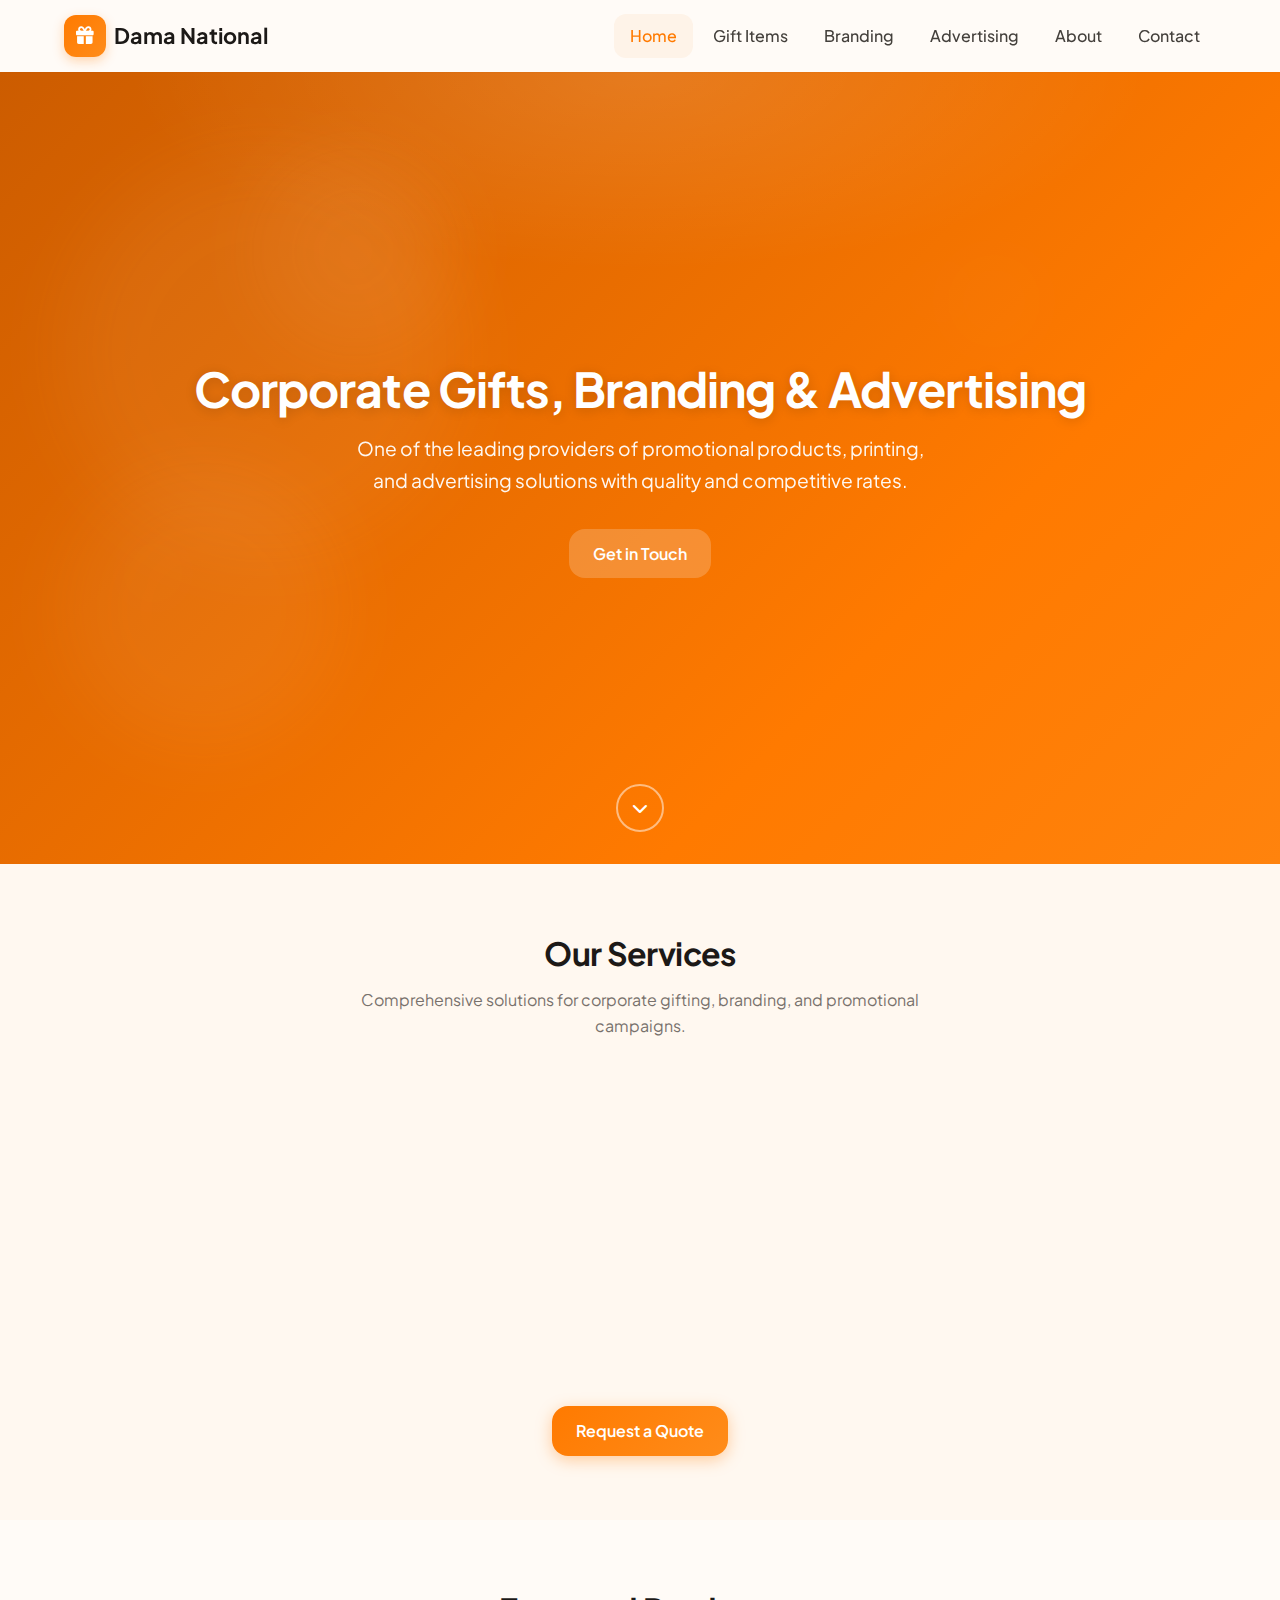
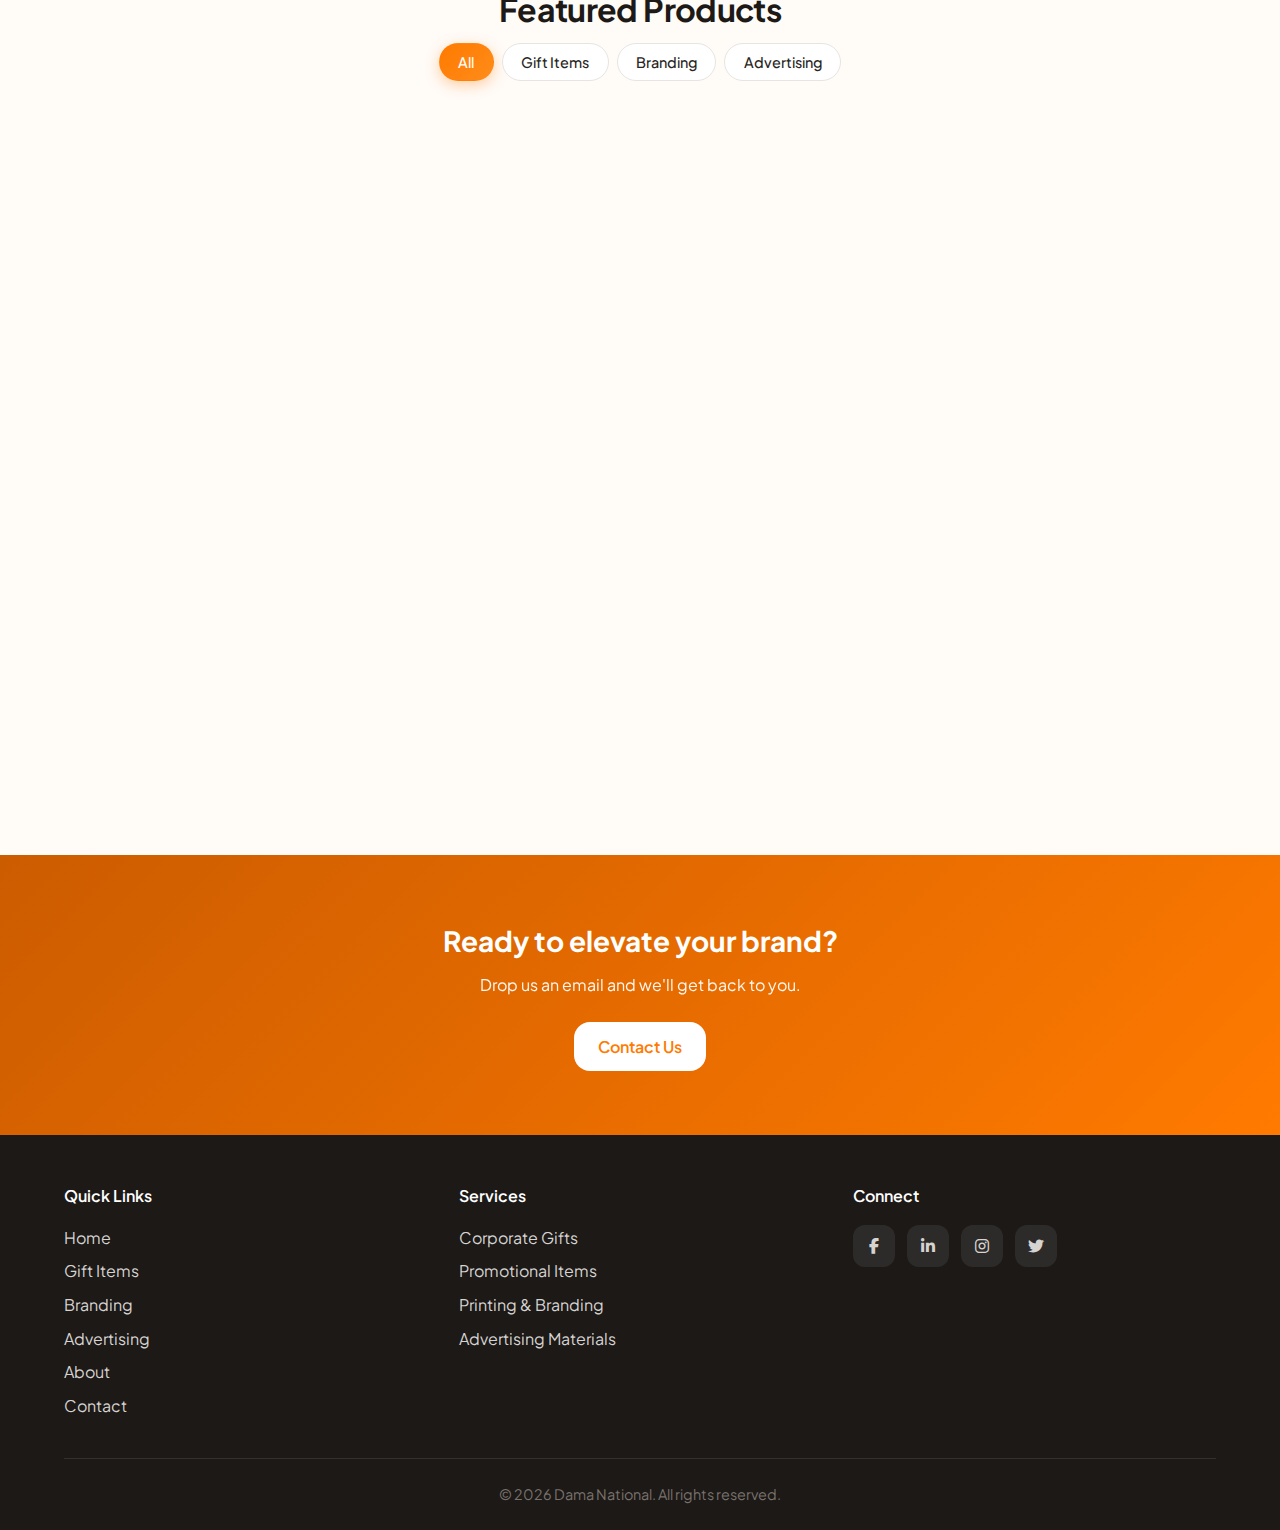
<file: index.html>
<!DOCTYPE html>
<html lang="en">
<head>
  <meta charset="UTF-8">
  <meta name="viewport" content="width=device-width, initial-scale=1.0">
  <title>Dama National | Corporate Gifts, Branding &amp; Advertising</title>
  <link rel="stylesheet" href="styles.css">
  <link rel="preconnect" href="https://fonts.googleapis.com">
  <link rel="preconnect" href="https://fonts.gstatic.com" crossorigin>
  <link href="https://fonts.googleapis.com/css2?family=DM+Sans:wght@400;500;600;700&family=Plus+Jakarta+Sans:wght@400;500;600;700&display=swap" rel="stylesheet">
  <link rel="stylesheet" href="https://cdnjs.cloudflare.com/ajax/libs/font-awesome/6.5.1/css/all.min.css">
</head>
<body>
  <a href="#main-content" class="skip-link">Skip to main content</a>

  <header class="header">
    <div class="container header-inner">
      <a href="index.html" class="logo">
        <span class="logo-icon"><i class="fas fa-gift"></i></span>
        <span class="logo-text">Dama National</span>
      </a>
      <nav class="nav" aria-label="Main navigation">
        <ul class="nav-list">
          <li><a href="index.html" class="nav-link active">Home</a></li>
          <li><a href="gift-items.html" class="nav-link">Gift Items</a></li>
          <li><a href="branding.html" class="nav-link">Branding</a></li>
          <li><a href="advertising.html" class="nav-link">Advertising</a></li>
          <li><a href="about.html" class="nav-link">About</a></li>
          <li><a href="contact.html" class="nav-link">Contact</a></li>
        </ul>
      </nav>
      <button class="menu-toggle" aria-label="Toggle menu" aria-expanded="false">
        <span></span><span></span><span></span>
      </button>
    </div>
  </header>

  <main id="main-content">
    <!-- Hero -->
    <section class="hero" id="hero">
      <div class="hero-bg"></div>
      <div class="hero-shapes" aria-hidden="true">
        <div class="hero-blob"></div>
        <div class="hero-blob"></div>
        <div class="hero-blob"></div>
        <div class="hero-shape"></div>
        <div class="hero-shape"></div>
        <div class="hero-shape"></div>
      </div>
      <div class="container hero-content">
        <h1 class="hero-title">Corporate Gifts, Branding &amp; Advertising</h1>
        <p class="hero-tagline">One of the leading providers of promotional products, printing, and advertising solutions with quality and competitive rates.</p>
        <a href="contact.html" class="btn btn-cta">Get in Touch</a>
      </div>
      <div class="hero-scroll">
        <a href="#services" aria-label="Scroll to services"><i class="fas fa-chevron-down"></i></a>
      </div>
    </section>

    <!-- Services -->
    <section id="services" class="section services">
      <div class="container">
        <h2 class="section-title">Our Services</h2>
        <p class="section-subtitle">Comprehensive solutions for corporate gifting, branding, and promotional campaigns.</p>
        <div class="services-grid">
          <a href="gift-items.html" class="service-card reveal">
            <div class="service-icon"><i class="fas fa-gift"></i></div>
            <h3>Gift Items</h3>
            <p>Corporate gifts, promotional items, mugs, bottles, bags, trophies, pens, and more with competitive rates.</p>
            <span class="service-link">Explore <i class="fas fa-arrow-right"></i></span>
          </a>
          <a href="branding.html" class="service-card reveal">
            <div class="service-icon"><i class="fas fa-palette"></i></div>
            <h3>Branding</h3>
            <p>Printing services, T-shirt printing, UV / screen / sublimation printing, embroidery and logo branding.</p>
            <span class="service-link">Explore <i class="fas fa-arrow-right"></i></span>
          </a>
          <a href="advertising.html" class="service-card reveal">
            <div class="service-icon"><i class="fas fa-bullhorn"></i></div>
            <h3>Advertising</h3>
            <p>Banners, posters, corporate promotional campaigns, and outdoor advertising materials.</p>
            <span class="service-link">Explore <i class="fas fa-arrow-right"></i></span>
          </a>
        </div>
        <div class="section-cta">
          <a href="contact.html" class="btn btn-secondary">Request a Quote</a>
        </div>
      </div>
    </section>

    <!-- Featured Products (with filter tabs) -->
    <section id="featured" class="section featured">
      <div class="container">
        <h2 class="section-title">Featured Products</h2>
        <div class="filter-tabs">
          <button class="filter-tab active" data-filter="all">All</button>
          <button class="filter-tab" data-filter="gift">Gift Items</button>
          <button class="filter-tab" data-filter="branding">Branding</button>
          <button class="filter-tab" data-filter="advertising">Advertising</button>
        </div>
        <div class="products-grid">
          <article class="product-card reveal" data-category="gift">
            <div class="product-image"><i class="fas fa-mug-hot"></i></div>
            <h3>Mugs &amp; Drinkware</h3>
            <p>Branded mugs and bottles for corporate gifting.</p>
          </article>
          <article class="product-card reveal" data-category="gift">
            <div class="product-image"><i class="fas fa-bag-shopping"></i></div>
            <h3>Bags &amp; Totes</h3>
            <p>Promotional bags and totes with your logo.</p>
          </article>
          <article class="product-card reveal" data-category="gift">
            <div class="product-image"><i class="fas fa-trophy"></i></div>
            <h3>Trophies &amp; Awards</h3>
            <p>Custom trophies and recognition items.</p>
          </article>
          <article class="product-card reveal" data-category="branding">
            <div class="product-image"><i class="fas fa-tshirt"></i></div>
            <h3>T-Shirt Printing</h3>
            <p>Screen, UV, and sublimation printing.</p>
          </article>
          <article class="product-card reveal" data-category="branding">
            <div class="product-image"><i class="fas fa-print"></i></div>
            <h3>Print Services</h3>
            <p>Quality printing on any material.</p>
          </article>
          <article class="product-card reveal" data-category="branding">
            <div class="product-image"><i class="fas fa-thread"></i></div>
            <h3>Embroidery</h3>
            <p>Logo embroidery and branding.</p>
          </article>
          <article class="product-card reveal" data-category="advertising">
            <div class="product-image"><i class="fas fa-flag"></i></div>
            <h3>Banners</h3>
            <p>Indoor and outdoor banners.</p>
          </article>
          <article class="product-card reveal" data-category="advertising">
            <div class="product-image"><i class="fas fa-image"></i></div>
            <h3>Posters</h3>
            <p>Marketing posters and signage.</p>
          </article>
          <article class="product-card reveal" data-category="advertising">
            <div class="product-image"><i class="fas fa-bullhorn"></i></div>
            <h3>Campaigns</h3>
            <p>Full promotional campaigns.</p>
          </article>
        </div>
      </div>
    </section>

    <!-- CTA Banner -->
    <section class="cta-banner">
      <div class="container">
        <h2>Ready to elevate your brand?</h2>
        <p>Drop us an email and we'll get back to you.</p>
        <a href="contact.html" class="btn btn-light">Contact Us</a>
      </div>
    </section>
  </main>

  <footer class="footer">
    <div class="container">
      <div class="footer-grid">
        <div class="footer-col">
          <h4>Quick Links</h4>
          <ul>
            <li><a href="index.html">Home</a></li>
            <li><a href="gift-items.html">Gift Items</a></li>
            <li><a href="branding.html">Branding</a></li>
            <li><a href="advertising.html">Advertising</a></li>
            <li><a href="about.html">About</a></li>
            <li><a href="contact.html">Contact</a></li>
          </ul>
        </div>
        <div class="footer-col">
          <h4>Services</h4>
          <ul>
            <li>Corporate Gifts</li>
            <li>Promotional Items</li>
            <li>Printing &amp; Branding</li>
            <li>Advertising Materials</li>
          </ul>
        </div>
        <div class="footer-col">
          <h4>Connect</h4>
          <div class="social-links">
            <a href="#" aria-label="Facebook"><i class="fab fa-facebook-f"></i></a>
            <a href="#" aria-label="LinkedIn"><i class="fab fa-linkedin-in"></i></a>
            <a href="#" aria-label="Instagram"><i class="fab fa-instagram"></i></a>
            <a href="#" aria-label="Twitter"><i class="fab fa-twitter"></i></a>
          </div>
        </div>
      </div>
      <div class="footer-bottom">
        <p>&copy; <span id="year"></span> Dama National. All rights reserved.</p>
      </div>
    </div>
  </footer>

  <script src="script.js"></script>
</body>
</html>
</file>
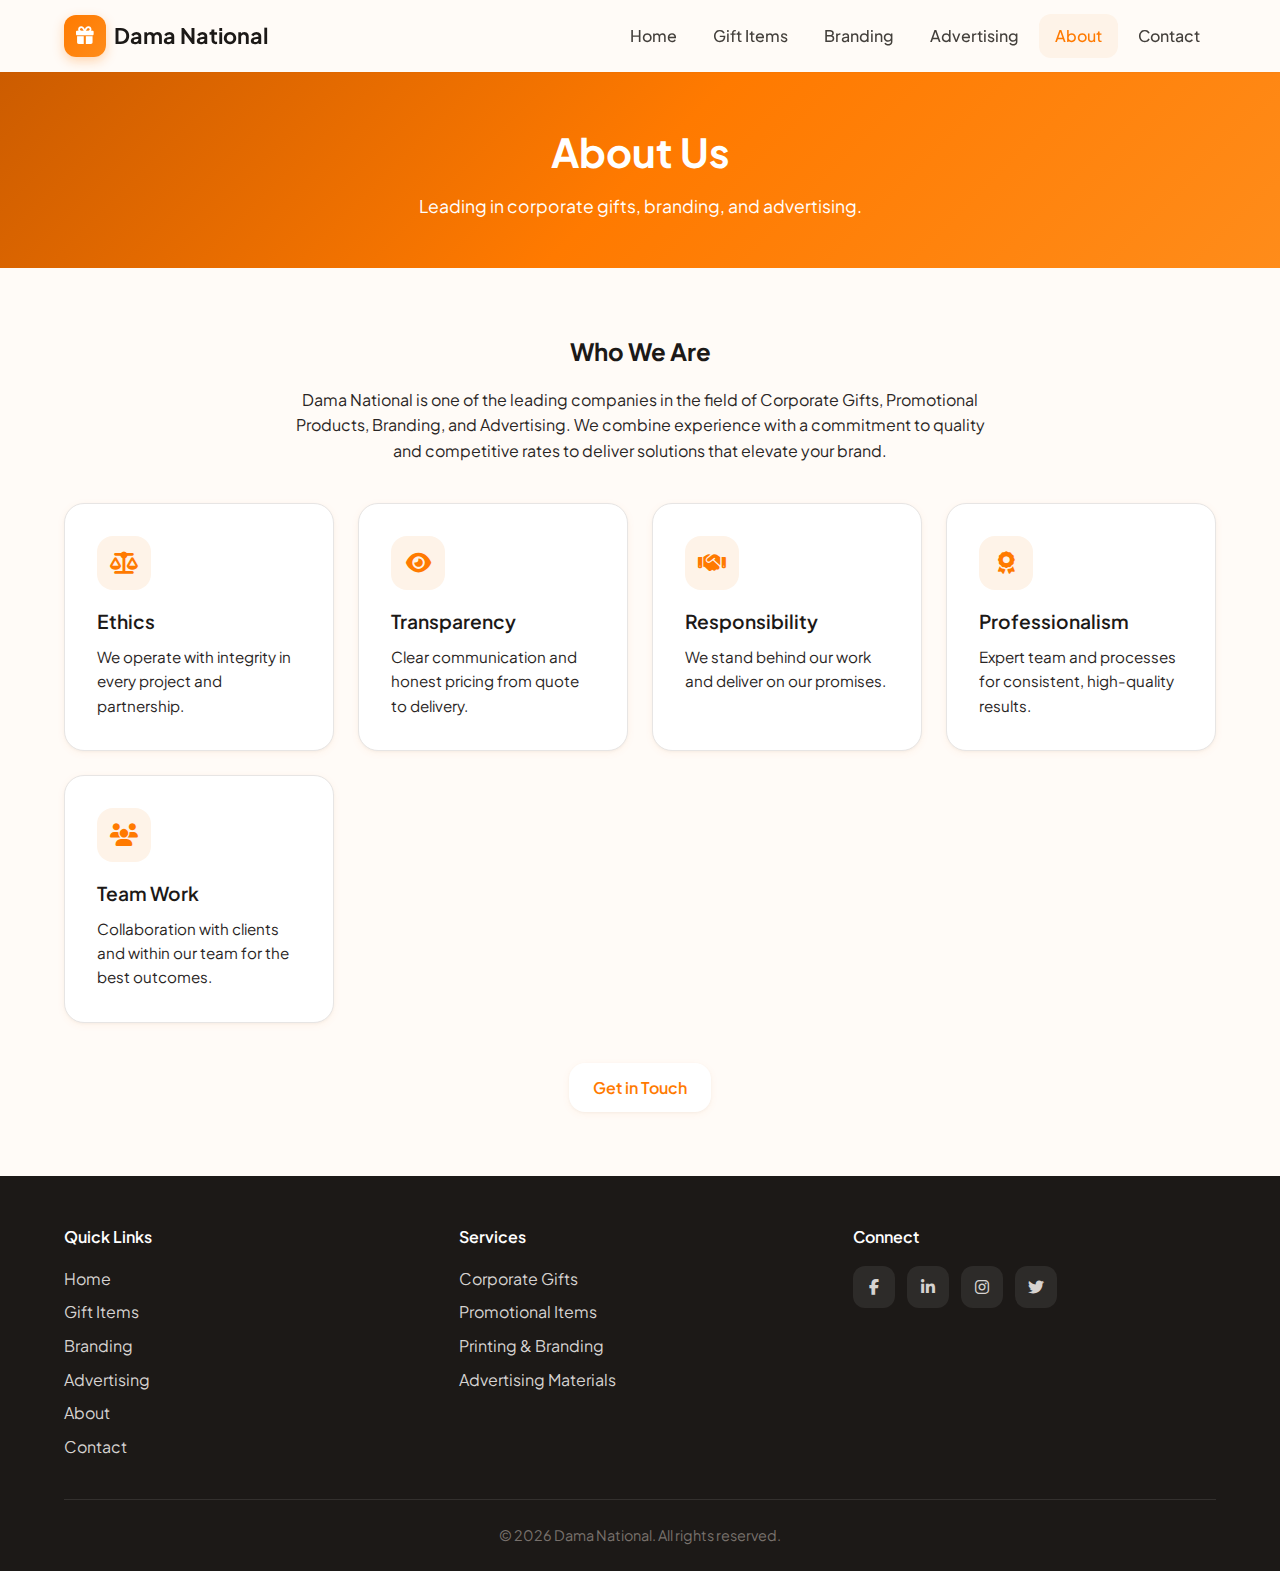
<file: about.html>
<!DOCTYPE html>
<html lang="en">
<head>
  <meta charset="UTF-8">
  <meta name="viewport" content="width=device-width, initial-scale=1.0">
  <title>About Us | Dama National</title>
  <link rel="stylesheet" href="styles.css">
  <link rel="preconnect" href="https://fonts.googleapis.com">
  <link rel="preconnect" href="https://fonts.gstatic.com" crossorigin>
  <link href="https://fonts.googleapis.com/css2?family=DM+Sans:wght@400;500;600;700&family=Plus+Jakarta+Sans:wght@400;500;600;700&display=swap" rel="stylesheet">
  <link rel="stylesheet" href="https://cdnjs.cloudflare.com/ajax/libs/font-awesome/6.5.1/css/all.min.css">
</head>
<body>
  <a href="#main-content" class="skip-link">Skip to main content</a>

  <header class="header">
    <div class="container header-inner">
      <a href="index.html" class="logo">
        <span class="logo-icon"><i class="fas fa-gift"></i></span>
        <span class="logo-text">Dama National</span>
      </a>
      <nav class="nav" aria-label="Main navigation">
        <ul class="nav-list">
          <li><a href="index.html" class="nav-link">Home</a></li>
          <li><a href="gift-items.html" class="nav-link">Gift Items</a></li>
          <li><a href="branding.html" class="nav-link">Branding</a></li>
          <li><a href="advertising.html" class="nav-link">Advertising</a></li>
          <li><a href="about.html" class="nav-link active">About</a></li>
          <li><a href="contact.html" class="nav-link">Contact</a></li>
        </ul>
      </nav>
      <button class="menu-toggle" aria-label="Toggle menu" aria-expanded="false">
        <span></span><span></span><span></span>
      </button>
    </div>
  </header>

  <main id="main-content">
    <section class="page-hero">
      <div class="container">
        <h1 class="page-title reveal">About Us</h1>
        <p class="page-subtitle reveal">Leading in corporate gifts, branding, and advertising.</p>
      </div>
    </section>

    <section class="section page-content about-content">
      <div class="container">
        <div class="about-intro reveal">
          <h2>Who We Are</h2>
          <p>Dama National is one of the leading companies in the field of Corporate Gifts, Promotional Products, Branding, and Advertising. We combine experience with a commitment to quality and competitive rates to deliver solutions that elevate your brand.</p>
        </div>
        <div class="values-grid">
          <article class="value-card reveal">
            <div class="value-icon"><i class="fas fa-balance-scale"></i></div>
            <h3>Ethics</h3>
            <p>We operate with integrity in every project and partnership.</p>
          </article>
          <article class="value-card reveal">
            <div class="value-icon"><i class="fas fa-eye"></i></div>
            <h3>Transparency</h3>
            <p>Clear communication and honest pricing from quote to delivery.</p>
          </article>
          <article class="value-card reveal">
            <div class="value-icon"><i class="fas fa-handshake"></i></div>
            <h3>Responsibility</h3>
            <p>We stand behind our work and deliver on our promises.</p>
          </article>
          <article class="value-card reveal">
            <div class="value-icon"><i class="fas fa-award"></i></div>
            <h3>Professionalism</h3>
            <p>Expert team and processes for consistent, high-quality results.</p>
          </article>
          <article class="value-card reveal">
            <div class="value-icon"><i class="fas fa-users"></i></div>
            <h3>Team Work</h3>
            <p>Collaboration with clients and within our team for the best outcomes.</p>
          </article>
        </div>
        <div class="page-cta">
          <a href="contact.html" class="btn btn-primary">Get in Touch</a>
        </div>
      </div>
    </section>
  </main>

  <footer class="footer">
    <div class="container">
      <div class="footer-grid">
        <div class="footer-col">
          <h4>Quick Links</h4>
          <ul>
            <li><a href="index.html">Home</a></li>
            <li><a href="gift-items.html">Gift Items</a></li>
            <li><a href="branding.html">Branding</a></li>
            <li><a href="advertising.html">Advertising</a></li>
            <li><a href="about.html">About</a></li>
            <li><a href="contact.html">Contact</a></li>
          </ul>
        </div>
        <div class="footer-col">
          <h4>Services</h4>
          <ul>
            <li>Corporate Gifts</li>
            <li>Promotional Items</li>
            <li>Printing &amp; Branding</li>
            <li>Advertising Materials</li>
          </ul>
        </div>
        <div class="footer-col">
          <h4>Connect</h4>
          <div class="social-links">
            <a href="#" aria-label="Facebook"><i class="fab fa-facebook-f"></i></a>
            <a href="#" aria-label="LinkedIn"><i class="fab fa-linkedin-in"></i></a>
            <a href="#" aria-label="Instagram"><i class="fab fa-instagram"></i></a>
            <a href="#" aria-label="Twitter"><i class="fab fa-twitter"></i></a>
          </div>
        </div>
      </div>
      <div class="footer-bottom">
        <p>&copy; <span id="year"></span> Dama National. All rights reserved.</p>
      </div>
    </div>
  </footer>

  <script src="script.js"></script>
</body>
</html>
</file>
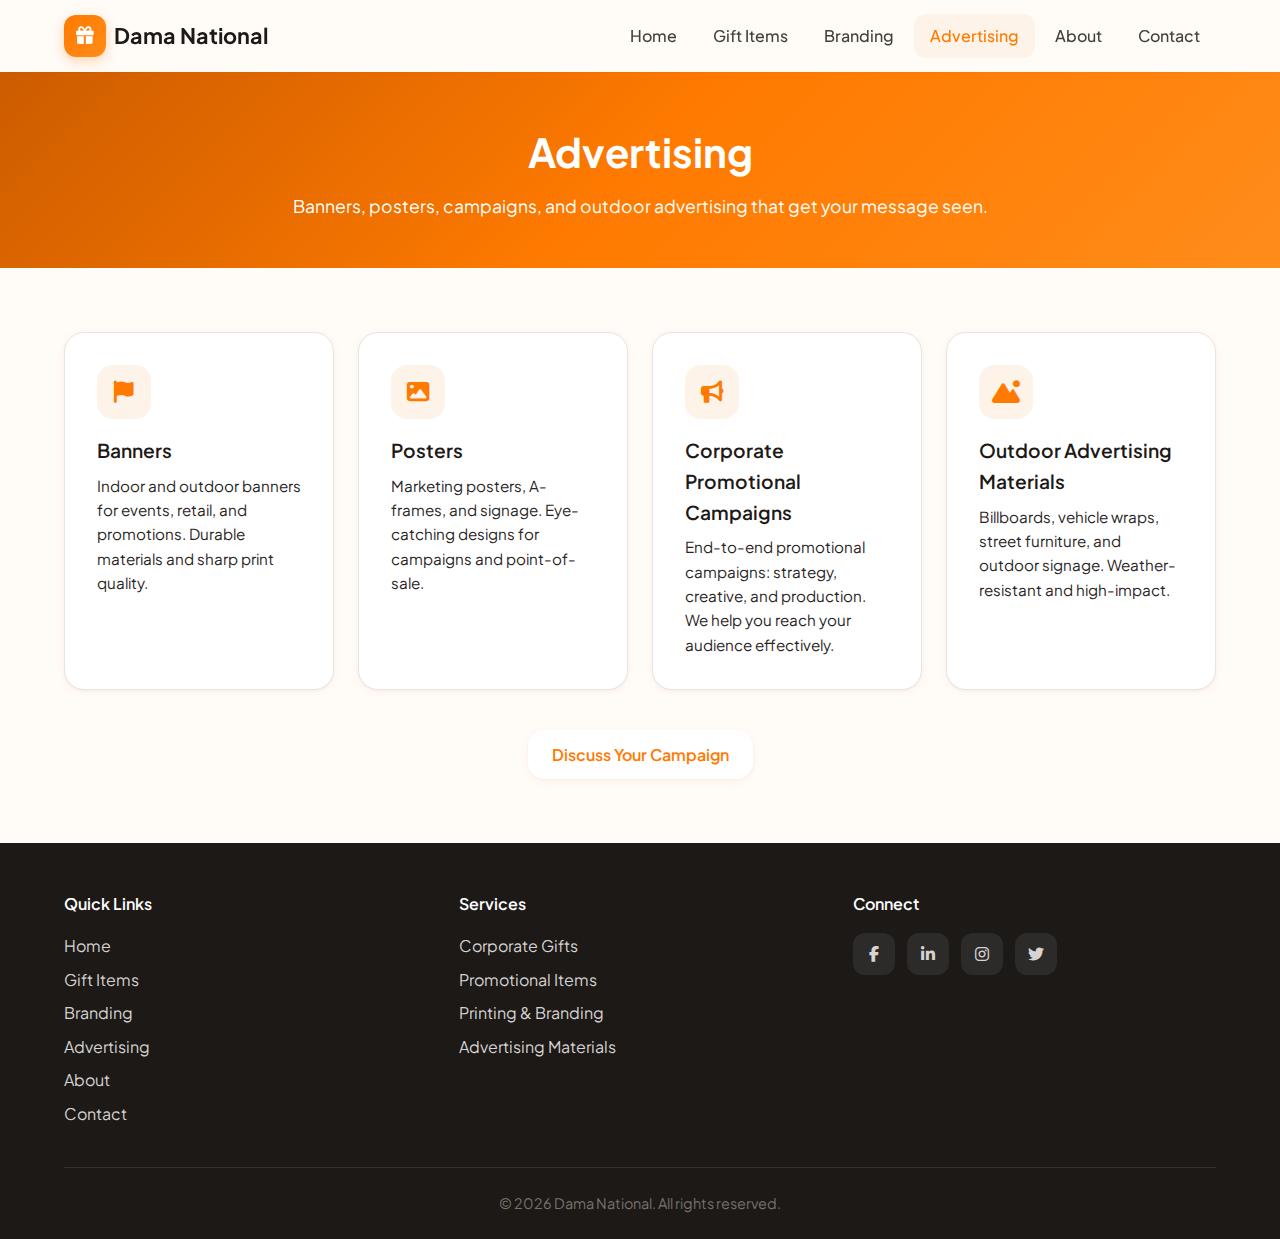
<file: advertising.html>
<!DOCTYPE html>
<html lang="en">
<head>
  <meta charset="UTF-8">
  <meta name="viewport" content="width=device-width, initial-scale=1.0">
  <title>Advertising | Dama National</title>
  <link rel="stylesheet" href="styles.css">
  <link rel="preconnect" href="https://fonts.googleapis.com">
  <link rel="preconnect" href="https://fonts.gstatic.com" crossorigin>
  <link href="https://fonts.googleapis.com/css2?family=DM+Sans:wght@400;500;600;700&family=Plus+Jakarta+Sans:wght@400;500;600;700&display=swap" rel="stylesheet">
  <link rel="stylesheet" href="https://cdnjs.cloudflare.com/ajax/libs/font-awesome/6.5.1/css/all.min.css">
</head>
<body>
  <a href="#main-content" class="skip-link">Skip to main content</a>

  <header class="header">
    <div class="container header-inner">
      <a href="index.html" class="logo">
        <span class="logo-icon"><i class="fas fa-gift"></i></span>
        <span class="logo-text">Dama National</span>
      </a>
      <nav class="nav" aria-label="Main navigation">
        <ul class="nav-list">
          <li><a href="index.html" class="nav-link">Home</a></li>
          <li><a href="gift-items.html" class="nav-link">Gift Items</a></li>
          <li><a href="branding.html" class="nav-link">Branding</a></li>
          <li><a href="advertising.html" class="nav-link active">Advertising</a></li>
          <li><a href="about.html" class="nav-link">About</a></li>
          <li><a href="contact.html" class="nav-link">Contact</a></li>
        </ul>
      </nav>
      <button class="menu-toggle" aria-label="Toggle menu" aria-expanded="false">
        <span></span><span></span><span></span>
      </button>
    </div>
  </header>

  <main id="main-content">
    <section class="page-hero">
      <div class="container">
        <h1 class="page-title reveal">Advertising</h1>
        <p class="page-subtitle reveal">Banners, posters, campaigns, and outdoor advertising that get your message seen.</p>
      </div>
    </section>

    <section class="section page-content">
      <div class="container">
        <div class="category-grid">
          <article class="category-card reveal">
            <div class="category-icon"><i class="fas fa-flag"></i></div>
            <h2>Banners</h2>
            <p>Indoor and outdoor banners for events, retail, and promotions. Durable materials and sharp print quality.</p>
          </article>
          <article class="category-card reveal">
            <div class="category-icon"><i class="fas fa-image"></i></div>
            <h2>Posters</h2>
            <p>Marketing posters, A-frames, and signage. Eye-catching designs for campaigns and point-of-sale.</p>
          </article>
          <article class="category-card reveal">
            <div class="category-icon"><i class="fas fa-bullhorn"></i></div>
            <h2>Corporate Promotional Campaigns</h2>
            <p>End-to-end promotional campaigns: strategy, creative, and production. We help you reach your audience effectively.</p>
          </article>
          <article class="category-card reveal">
            <div class="category-icon"><i class="fas fa-mountain-sun"></i></div>
            <h2>Outdoor Advertising Materials</h2>
            <p>Billboards, vehicle wraps, street furniture, and outdoor signage. Weather-resistant and high-impact.</p>
          </article>
        </div>
        <div class="page-cta">
          <a href="contact.html" class="btn btn-primary">Discuss Your Campaign</a>
        </div>
      </div>
    </section>
  </main>

  <footer class="footer">
    <div class="container">
      <div class="footer-grid">
        <div class="footer-col">
          <h4>Quick Links</h4>
          <ul>
            <li><a href="index.html">Home</a></li>
            <li><a href="gift-items.html">Gift Items</a></li>
            <li><a href="branding.html">Branding</a></li>
            <li><a href="advertising.html">Advertising</a></li>
            <li><a href="about.html">About</a></li>
            <li><a href="contact.html">Contact</a></li>
          </ul>
        </div>
        <div class="footer-col">
          <h4>Services</h4>
          <ul>
            <li>Corporate Gifts</li>
            <li>Promotional Items</li>
            <li>Printing &amp; Branding</li>
            <li>Advertising Materials</li>
          </ul>
        </div>
        <div class="footer-col">
          <h4>Connect</h4>
          <div class="social-links">
            <a href="#" aria-label="Facebook"><i class="fab fa-facebook-f"></i></a>
            <a href="#" aria-label="LinkedIn"><i class="fab fa-linkedin-in"></i></a>
            <a href="#" aria-label="Instagram"><i class="fab fa-instagram"></i></a>
            <a href="#" aria-label="Twitter"><i class="fab fa-twitter"></i></a>
          </div>
        </div>
      </div>
      <div class="footer-bottom">
        <p>&copy; <span id="year"></span> Dama National. All rights reserved.</p>
      </div>
    </div>
  </footer>

  <script src="script.js"></script>
</body>
</html>
</file>
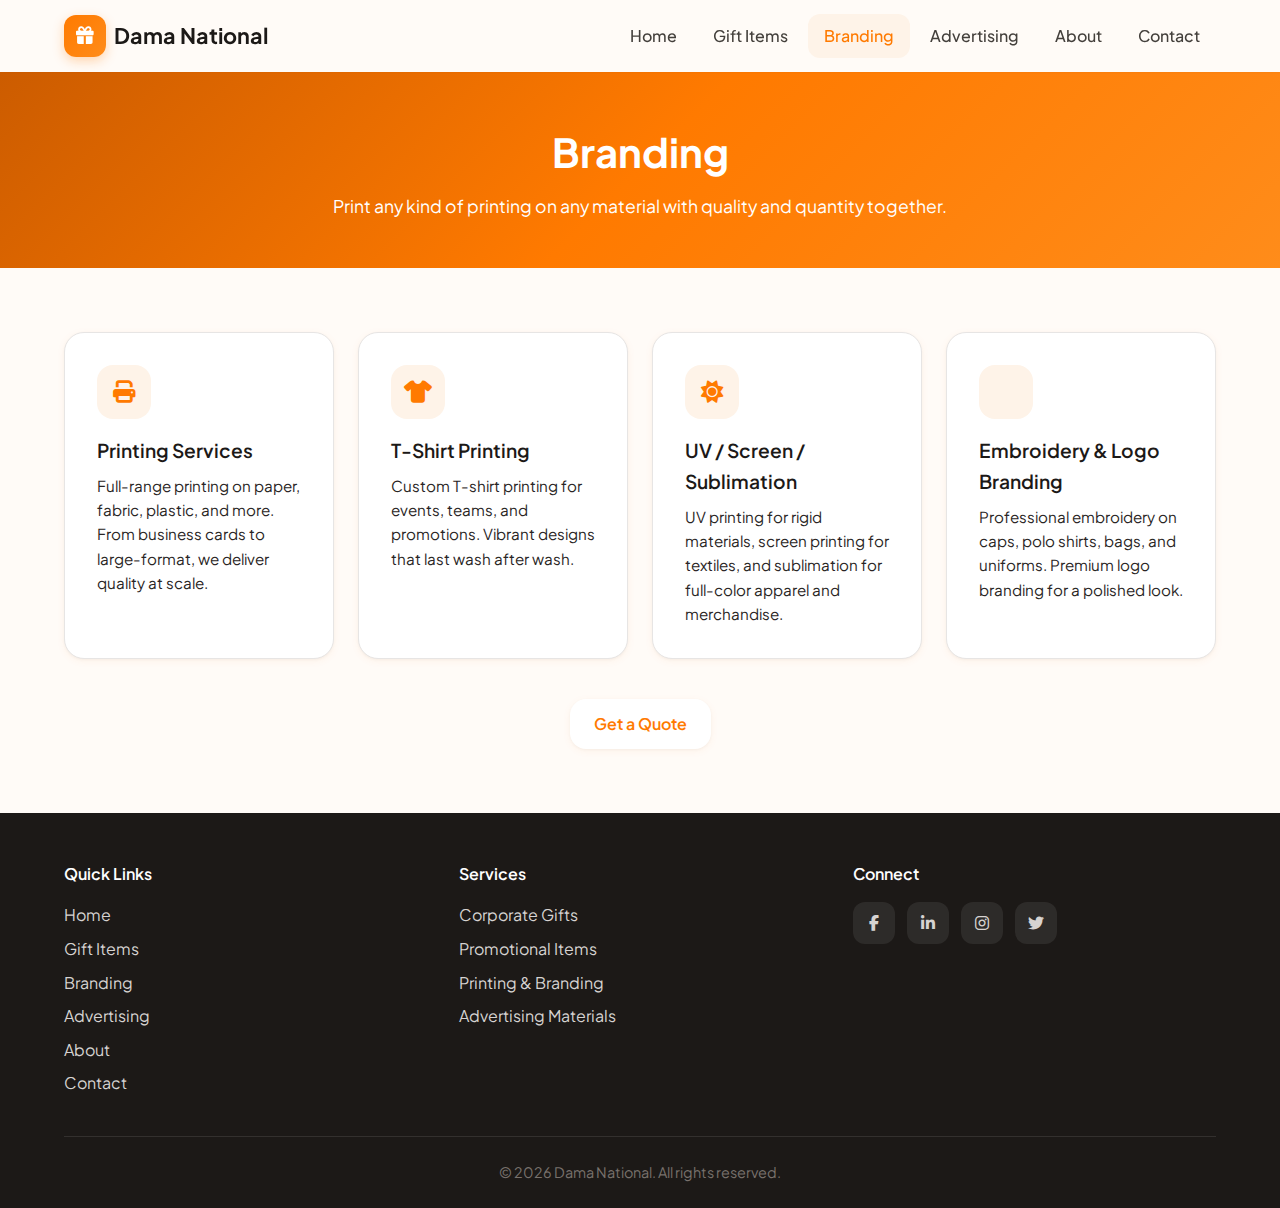
<file: branding.html>
<!DOCTYPE html>
<html lang="en">
<head>
  <meta charset="UTF-8">
  <meta name="viewport" content="width=device-width, initial-scale=1.0">
  <title>Branding | Dama National</title>
  <link rel="stylesheet" href="styles.css">
  <link rel="preconnect" href="https://fonts.googleapis.com">
  <link rel="preconnect" href="https://fonts.gstatic.com" crossorigin>
  <link href="https://fonts.googleapis.com/css2?family=DM+Sans:wght@400;500;600;700&family=Plus+Jakarta+Sans:wght@400;500;600;700&display=swap" rel="stylesheet">
  <link rel="stylesheet" href="https://cdnjs.cloudflare.com/ajax/libs/font-awesome/6.5.1/css/all.min.css">
</head>
<body>
  <a href="#main-content" class="skip-link">Skip to main content</a>

  <header class="header">
    <div class="container header-inner">
      <a href="index.html" class="logo">
        <span class="logo-icon"><i class="fas fa-gift"></i></span>
        <span class="logo-text">Dama National</span>
      </a>
      <nav class="nav" aria-label="Main navigation">
        <ul class="nav-list">
          <li><a href="index.html" class="nav-link">Home</a></li>
          <li><a href="gift-items.html" class="nav-link">Gift Items</a></li>
          <li><a href="branding.html" class="nav-link active">Branding</a></li>
          <li><a href="advertising.html" class="nav-link">Advertising</a></li>
          <li><a href="about.html" class="nav-link">About</a></li>
          <li><a href="contact.html" class="nav-link">Contact</a></li>
        </ul>
      </nav>
      <button class="menu-toggle" aria-label="Toggle menu" aria-expanded="false">
        <span></span><span></span><span></span>
      </button>
    </div>
  </header>

  <main id="main-content">
    <section class="page-hero">
      <div class="container">
        <h1 class="page-title reveal">Branding</h1>
        <p class="page-subtitle reveal">Print any kind of printing on any material with quality and quantity together.</p>
      </div>
    </section>

    <section class="section page-content">
      <div class="container">
        <div class="category-grid">
          <article class="category-card reveal">
            <div class="category-icon"><i class="fas fa-print"></i></div>
            <h2>Printing Services</h2>
            <p>Full-range printing on paper, fabric, plastic, and more. From business cards to large-format, we deliver quality at scale.</p>
          </article>
          <article class="category-card reveal">
            <div class="category-icon"><i class="fas fa-tshirt"></i></div>
            <h2>T-Shirt Printing</h2>
            <p>Custom T-shirt printing for events, teams, and promotions. Vibrant designs that last wash after wash.</p>
          </article>
          <article class="category-card reveal">
            <div class="category-icon"><i class="fas fa-sun"></i></div>
            <h2>UV / Screen / Sublimation</h2>
            <p>UV printing for rigid materials, screen printing for textiles, and sublimation for full-color apparel and merchandise.</p>
          </article>
          <article class="category-card reveal">
            <div class="category-icon"><i class="fas fa-thread"></i></div>
            <h2>Embroidery &amp; Logo Branding</h2>
            <p>Professional embroidery on caps, polo shirts, bags, and uniforms. Premium logo branding for a polished look.</p>
          </article>
        </div>
        <div class="page-cta">
          <a href="contact.html" class="btn btn-primary">Get a Quote</a>
        </div>
      </div>
    </section>
  </main>

  <footer class="footer">
    <div class="container">
      <div class="footer-grid">
        <div class="footer-col">
          <h4>Quick Links</h4>
          <ul>
            <li><a href="index.html">Home</a></li>
            <li><a href="gift-items.html">Gift Items</a></li>
            <li><a href="branding.html">Branding</a></li>
            <li><a href="advertising.html">Advertising</a></li>
            <li><a href="about.html">About</a></li>
            <li><a href="contact.html">Contact</a></li>
          </ul>
        </div>
        <div class="footer-col">
          <h4>Services</h4>
          <ul>
            <li>Corporate Gifts</li>
            <li>Promotional Items</li>
            <li>Printing &amp; Branding</li>
            <li>Advertising Materials</li>
          </ul>
        </div>
        <div class="footer-col">
          <h4>Connect</h4>
          <div class="social-links">
            <a href="#" aria-label="Facebook"><i class="fab fa-facebook-f"></i></a>
            <a href="#" aria-label="LinkedIn"><i class="fab fa-linkedin-in"></i></a>
            <a href="#" aria-label="Instagram"><i class="fab fa-instagram"></i></a>
            <a href="#" aria-label="Twitter"><i class="fab fa-twitter"></i></a>
          </div>
        </div>
      </div>
      <div class="footer-bottom">
        <p>&copy; <span id="year"></span> Dama National. All rights reserved.</p>
      </div>
    </div>
  </footer>

  <script src="script.js"></script>
</body>
</html>
</file>
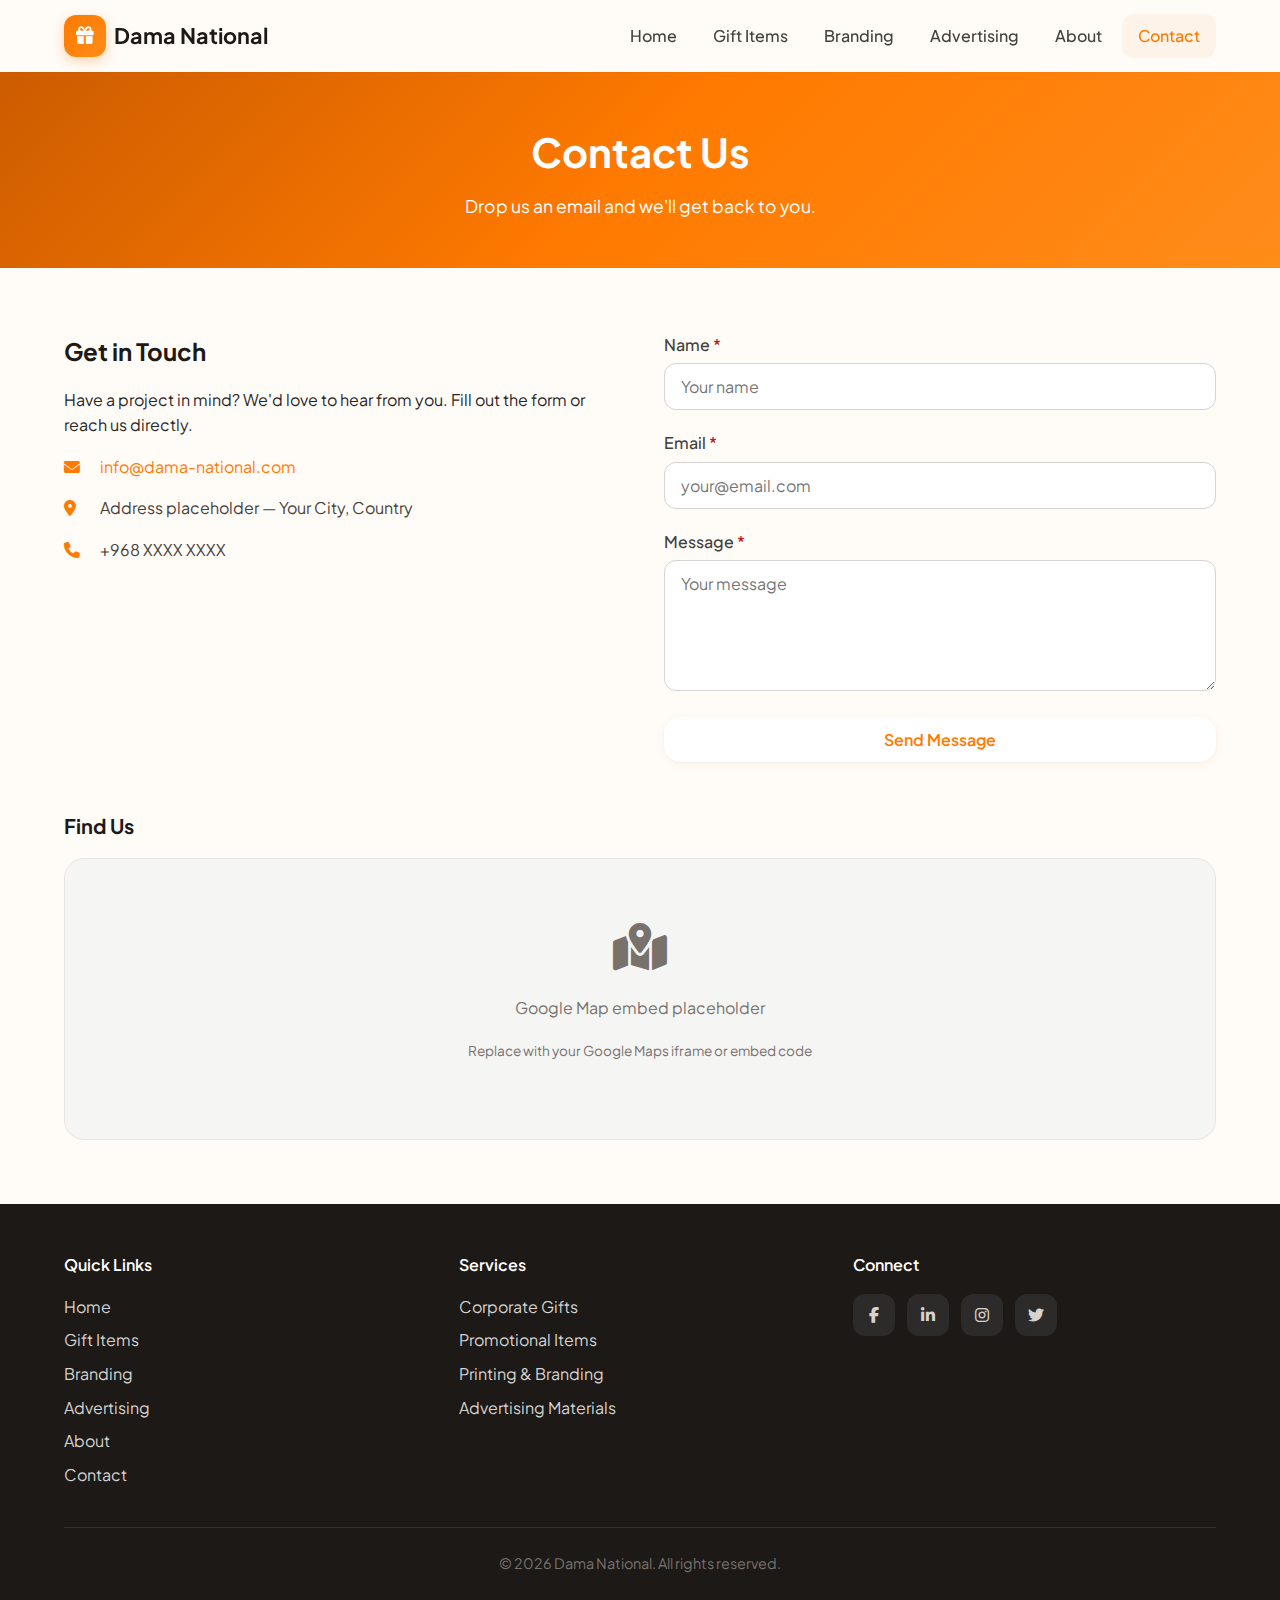
<file: contact.html>
<!DOCTYPE html>
<html lang="en">
<head>
  <meta charset="UTF-8">
  <meta name="viewport" content="width=device-width, initial-scale=1.0">
  <title>Contact | Dama National</title>
  <link rel="stylesheet" href="styles.css">
  <link rel="preconnect" href="https://fonts.googleapis.com">
  <link rel="preconnect" href="https://fonts.gstatic.com" crossorigin>
  <link href="https://fonts.googleapis.com/css2?family=DM+Sans:wght@400;500;600;700&family=Plus+Jakarta+Sans:wght@400;500;600;700&display=swap" rel="stylesheet">
  <link rel="stylesheet" href="https://cdnjs.cloudflare.com/ajax/libs/font-awesome/6.5.1/css/all.min.css">
</head>
<body>
  <a href="#main-content" class="skip-link">Skip to main content</a>

  <header class="header">
    <div class="container header-inner">
      <a href="index.html" class="logo">
        <span class="logo-icon"><i class="fas fa-gift"></i></span>
        <span class="logo-text">Dama National</span>
      </a>
      <nav class="nav" aria-label="Main navigation">
        <ul class="nav-list">
          <li><a href="index.html" class="nav-link">Home</a></li>
          <li><a href="gift-items.html" class="nav-link">Gift Items</a></li>
          <li><a href="branding.html" class="nav-link">Branding</a></li>
          <li><a href="advertising.html" class="nav-link">Advertising</a></li>
          <li><a href="about.html" class="nav-link">About</a></li>
          <li><a href="contact.html" class="nav-link active">Contact</a></li>
        </ul>
      </nav>
      <button class="menu-toggle" aria-label="Toggle menu" aria-expanded="false">
        <span></span><span></span><span></span>
      </button>
    </div>
  </header>

  <main id="main-content">
    <section class="page-hero">
      <div class="container">
        <h1 class="page-title reveal">Contact Us</h1>
        <p class="page-subtitle reveal">Drop us an email and we'll get back to you.</p>
      </div>
    </section>

    <section class="section contact-section">
      <div class="container">
        <div class="contact-grid">
          <div class="contact-info reveal">
            <h2>Get in Touch</h2>
            <p>Have a project in mind? We'd love to hear from you. Fill out the form or reach us directly.</p>
            <ul class="contact-details">
              <li>
                <i class="fas fa-envelope"></i>
                <a href="mailto:info@dama-national.com">info@dama-national.com</a>
              </li>
              <li>
                <i class="fas fa-map-marker-alt"></i>
                <span>Address placeholder — Your City, Country</span>
              </li>
              <li>
                <i class="fas fa-phone"></i>
                <span>+968 XXXX XXXX</span>
              </li>
            </ul>
          </div>
          <div class="contact-form-wrapper reveal">
            <form class="contact-form" id="contact-form" action="#" method="post">
              <div class="form-group">
                <label for="name">Name <span class="required">*</span></label>
                <input type="text" id="name" name="name" required placeholder="Your name">
              </div>
              <div class="form-group">
                <label for="email">Email <span class="required">*</span></label>
                <input type="email" id="email" name="email" required placeholder="your@email.com">
              </div>
              <div class="form-group">
                <label for="message">Message <span class="required">*</span></label>
                <textarea id="message" name="message" rows="5" required placeholder="Your message"></textarea>
              </div>
              <button type="submit" class="btn btn-primary btn-block">Send Message</button>
            </form>
          </div>
        </div>
        <div class="map-placeholder reveal">
          <h3>Find Us</h3>
          <div class="map-embed" aria-label="Map placeholder">
            <div class="map-placeholder-inner">
              <i class="fas fa-map-marked-alt"></i>
              <p>Google Map embed placeholder</p>
              <p class="map-hint">Replace with your Google Maps iframe or embed code</p>
            </div>
          </div>
        </div>
      </div>
    </section>
  </main>

  <footer class="footer">
    <div class="container">
      <div class="footer-grid">
        <div class="footer-col">
          <h4>Quick Links</h4>
          <ul>
            <li><a href="index.html">Home</a></li>
            <li><a href="gift-items.html">Gift Items</a></li>
            <li><a href="branding.html">Branding</a></li>
            <li><a href="advertising.html">Advertising</a></li>
            <li><a href="about.html">About</a></li>
            <li><a href="contact.html">Contact</a></li>
          </ul>
        </div>
        <div class="footer-col">
          <h4>Services</h4>
          <ul>
            <li>Corporate Gifts</li>
            <li>Promotional Items</li>
            <li>Printing &amp; Branding</li>
            <li>Advertising Materials</li>
          </ul>
        </div>
        <div class="footer-col">
          <h4>Connect</h4>
          <div class="social-links">
            <a href="#" aria-label="Facebook"><i class="fab fa-facebook-f"></i></a>
            <a href="#" aria-label="LinkedIn"><i class="fab fa-linkedin-in"></i></a>
            <a href="#" aria-label="Instagram"><i class="fab fa-instagram"></i></a>
            <a href="#" aria-label="Twitter"><i class="fab fa-twitter"></i></a>
          </div>
        </div>
      </div>
      <div class="footer-bottom">
        <p>&copy; <span id="year"></span> Dama National. All rights reserved.</p>
      </div>
    </div>
  </footer>

  <script src="script.js"></script>
</body>
</html>
</file>
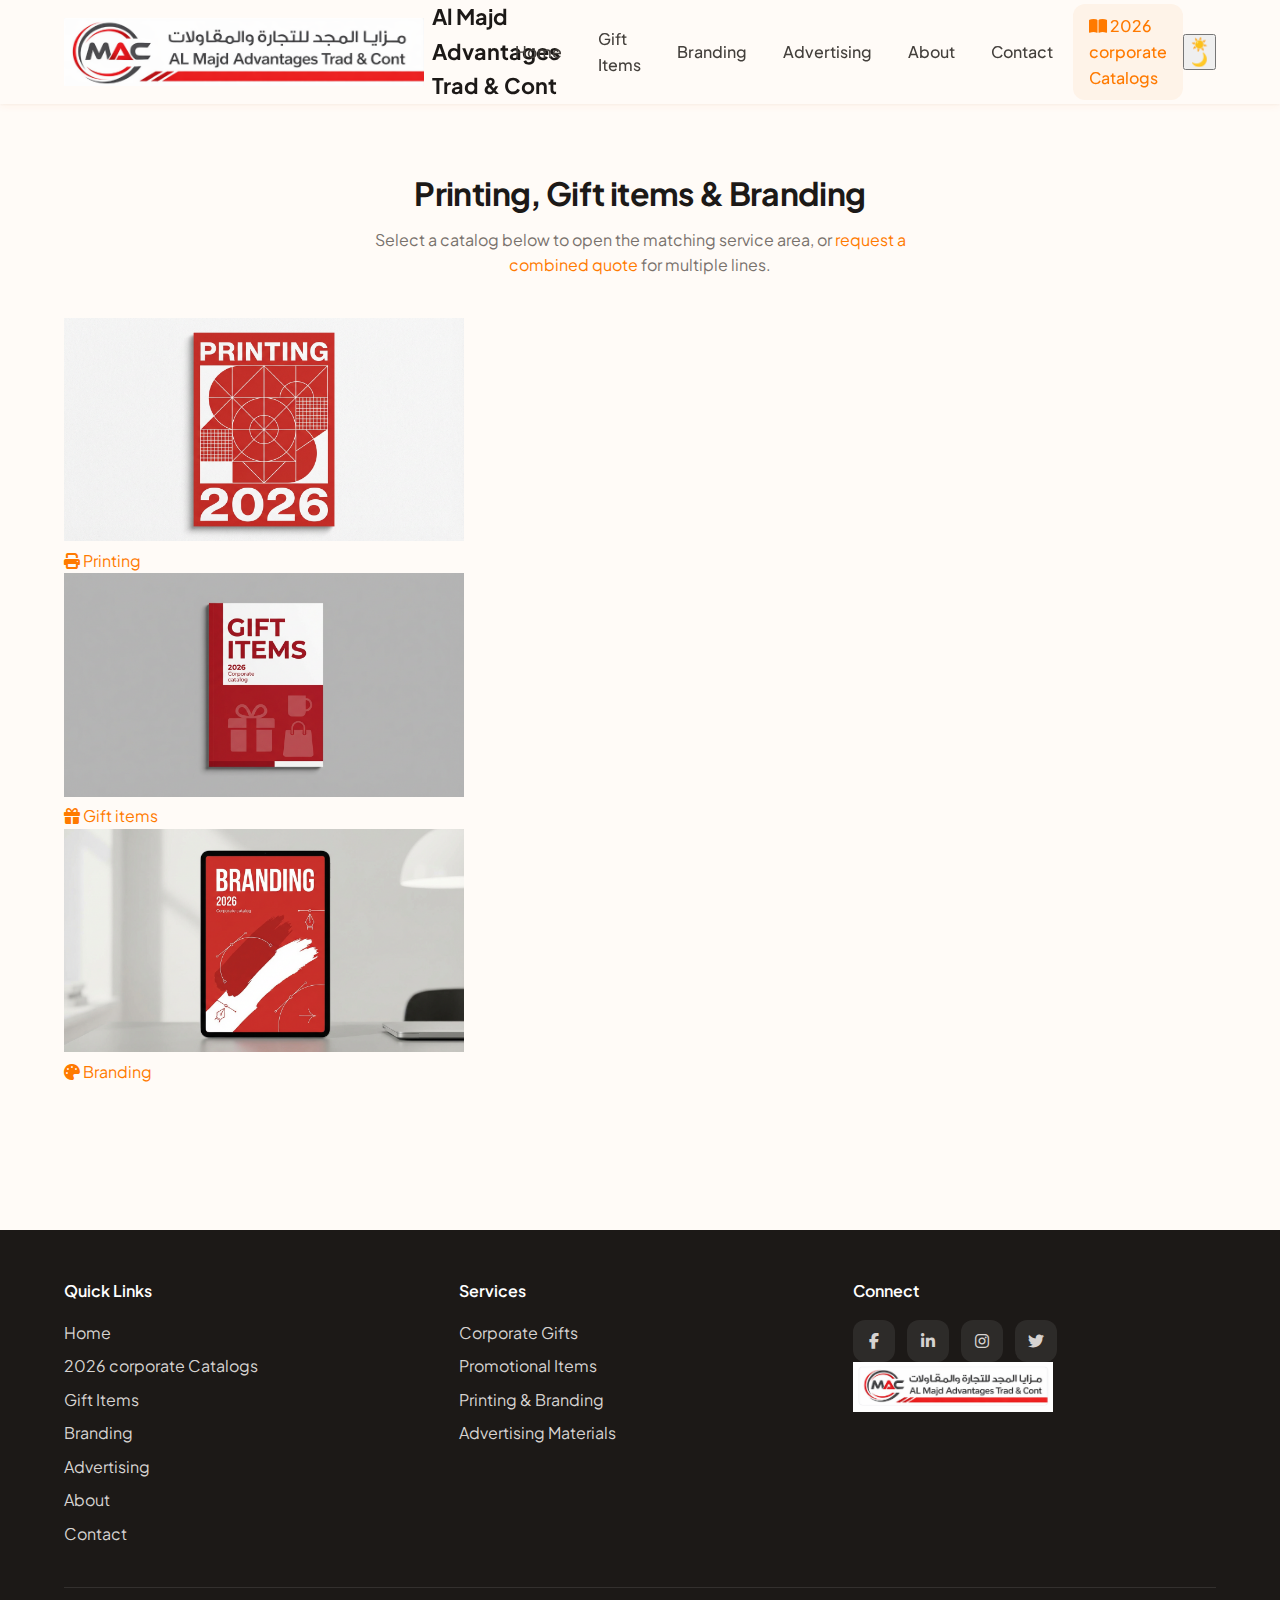
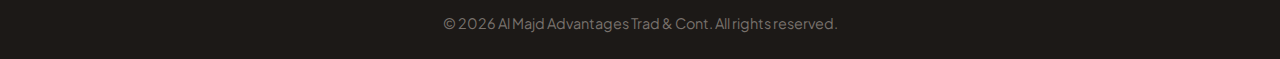
<file: corporate-2026.html>
<!DOCTYPE html>
<html lang="en">
<head>
  <meta charset="UTF-8">
  <meta name="viewport" content="width=device-width, initial-scale=1.0">
  <link rel="icon" href="assets/favicon.png" type="image/png" sizes="32x32">
  <link rel="apple-touch-icon" href="assets/favicon.png">
  <script>
    (function(){var t=localStorage.getItem('al-majd-theme')||'light';document.documentElement.setAttribute('data-theme',t==='dark'?'dark':'light');})();
  </script>
  <title>2026 Corporate Catalogs | Gift Items, Printing &amp; Branding | Al Majd Advantages Trad &amp; Cont</title>
  <meta name="description" content="2026 corporate catalogs for Oman: gift items, printing, and branding in one desk. Browse sections and request a quote from Al Majd Advantages Trad &amp; Cont.">
  <meta name="keywords" content="2026 corporate catalogs, corporate gifts Oman, printing catalog, branding catalog, promotional gifts">
  <link rel="stylesheet" href="styles.css">
  <link rel="preconnect" href="https://fonts.googleapis.com">
  <link rel="preconnect" href="https://fonts.gstatic.com" crossorigin>
  <link href="https://fonts.googleapis.com/css2?family=DM+Sans:wght@400;500;600;700&family=Plus+Jakarta+Sans:wght@400;500;600;700;800&display=swap" rel="stylesheet">
  <link rel="stylesheet" href="https://cdnjs.cloudflare.com/ajax/libs/font-awesome/6.5.1/css/all.min.css">
</head>
<body>
  <a href="#main-content" class="skip-link">Skip to main content</a>

  <header class="header">
    <div class="container header-inner">
      <a href="index.html" class="logo">
        <img src="assets/logo-main.png" alt="AL Majd Advantages Trad &amp; Cont" class="logo-img" width="360" height="96">
        <span class="logo-text">Al Majd Advantages Trad & Cont</span>
      </a>
      <nav class="nav" aria-label="Main navigation">
        <ul class="nav-list">
          <li><a href="index.html" class="nav-link">Home</a></li>
          <li><a href="gift-items.html" class="nav-link">Gift Items</a></li>
          <li><a href="branding.html" class="nav-link">Branding</a></li>
          <li><a href="advertising.html" class="nav-link">Advertising</a></li>
          <li><a href="about.html" class="nav-link">About</a></li>
          <li><a href="contact.html" class="nav-link">Contact</a></li>
          <li>
            <a href="corporate-2026.html" class="nav-link nav-link--catalog active" aria-current="page">
              <i class="fas fa-book-open nav-link--catalog__icon" aria-hidden="true"></i>
              <span class="nav-link--catalog__text">2026 corporate Catalogs</span>
            </a>
          </li>
        </ul>
      </nav>
      <div class="header-actions">
        <button class="theme-toggle" id="theme-toggle" aria-label="Toggle dark mode" title="Toggle theme">
          <span class="icon-sun" aria-hidden="true">☀️</span>
          <span class="icon-moon" aria-hidden="true">🌙</span>
        </button>
        <button class="menu-toggle" aria-label="Toggle menu" aria-expanded="false">
          <span></span><span></span><span></span>
        </button>
      </div>
    </div>
  </header>

  <main id="main-content">
    <!-- <section class="page-hero">
      <div class="container">
        <h1 class="page-title reveal">2026 corporate Catalogs</h1>
        <p class="page-subtitle reveal">Your desk for the year: browse our three catalog covers—then follow through to services or request a quote.</p>
      </div>
    </section> -->

    <section class="section page-content" aria-labelledby="hub-heading">
      <div class="container">
        <h2 id="hub-heading" class="section-title reveal">Printing, Gift items &amp; Branding</h2>
        <p class="section-subtitle reveal">Select a catalog below to open the matching service area, or <a href="contact.html">request a combined quote</a> for multiple lines.</p>

        <div class="catalog-showcase" role="list">
          <a href="https://www.tezkargift.com/wp-content/uploads/2026/01/2026-Catalogue-nologo.pdf" class="catalog-card catalog-card--1 reveal" id="printing" role="listitem">
            <div class="catalog-card__glow" aria-hidden="true"></div>
            <div class="catalog-card__frame">
              <img
                src="assets/catalogs/printing.png"
                alt="2026 Printing corporate catalog cover"
                width="400"
                height="533"
                loading="eager"
                decoding="async"
                fetchpriority="high"
              />
            </div>
            <span class="catalog-card__caption"><i class="fas fa-print" aria-hidden="true"></i> Printing</span>
          </a>
          <a
            href="https://www.thegiftscatalog.com/corporate-gifts-2026/"
            class="catalog-card catalog-card--2 reveal"
            id="gift-items"
            role="listitem"
            target="_blank"
            rel="noopener noreferrer"
          >
            <div class="catalog-card__glow" aria-hidden="true"></div>
            <div class="catalog-card__frame">
              <img
                src="assets/catalogs/gift-items.png"
                alt="2026 Gift Items corporate catalog cover"
                width="400"
                height="533"
                loading="lazy"
                decoding="async"
              />
            </div>
            <span class="catalog-card__caption"><i class="fas fa-gift" aria-hidden="true"></i> Gift items</span>
          </a>
          <a
            href="https://corporategiveawayscatalogue-2026.com/mobile/index.html#p=1"
            class="catalog-card catalog-card--3 reveal"
            id="branding"
            role="listitem"
            target="_blank"
            rel="noopener noreferrer"
          >
            <div class="catalog-card__glow" aria-hidden="true"></div>
            <div class="catalog-card__frame">
              <img
                src="assets/catalogs/branding.png"
                alt="2026 Branding corporate catalog cover"
                width="400"
                height="533"
                loading="lazy"
                decoding="async"
              />
            </div>
            <span class="catalog-card__caption"><i class="fas fa-palette" aria-hidden="true"></i> Branding</span>
          </a>
        </div>

        <div class="section-cta reveal">
          <a href="contact.html" class="btn btn-secondary">Get a 2026 quote</a>
        </div>
      </div>
    </section>
  </main>

  <footer class="footer">
    <div class="container">
      <div class="footer-grid">
        <div class="footer-col">
          <h4>Quick Links</h4>
          <ul class="footer-links">
            <li><a href="index.html">Home</a></li>
            <li><a href="corporate-2026.html">2026 corporate Catalogs</a></li>
            <li><a href="gift-items.html">Gift Items</a></li>
            <li><a href="branding.html">Branding</a></li>
            <li><a href="advertising.html">Advertising</a></li>
            <li><a href="about.html">About</a></li>
            <li><a href="contact.html">Contact</a></li>
          </ul>
        </div>
        <div class="footer-col">
          <h4>Services</h4>
          <ul>
            <li>Corporate Gifts</li>
            <li>Promotional Items</li>
            <li>Printing &amp; Branding</li>
            <li>Advertising Materials</li>
          </ul>
        </div>
        <div class="footer-col">
          <h4>Connect</h4>
          <div class="social-links">
            <a href="#" aria-label="Facebook"><i class="fab fa-facebook-f"></i></a>
            <a href="#" aria-label="LinkedIn"><i class="fab fa-linkedin-in"></i></a>
            <a href="#" aria-label="Instagram"><i class="fab fa-instagram"></i></a>
            <a href="#" aria-label="Twitter"><i class="fab fa-twitter"></i></a>
          </div>
          <div class="footer-brand">
            <a href="index.html" class="footer-logo-link">
              <img src="assets/logo-footer.png" alt="AL Majd Advantages Trad &amp; Cont" class="footer-logo" width="200" height="55" loading="lazy">
            </a>
          </div>
        </div>
      </div>
      <div class="footer-bottom">
        <p>&copy; <span id="year"></span> Al Majd Advantages Trad & Cont. All rights reserved.</p>
      </div>
    </div>
  </footer>

  <script src="script.js"></script>
</body>
</html>
</file>
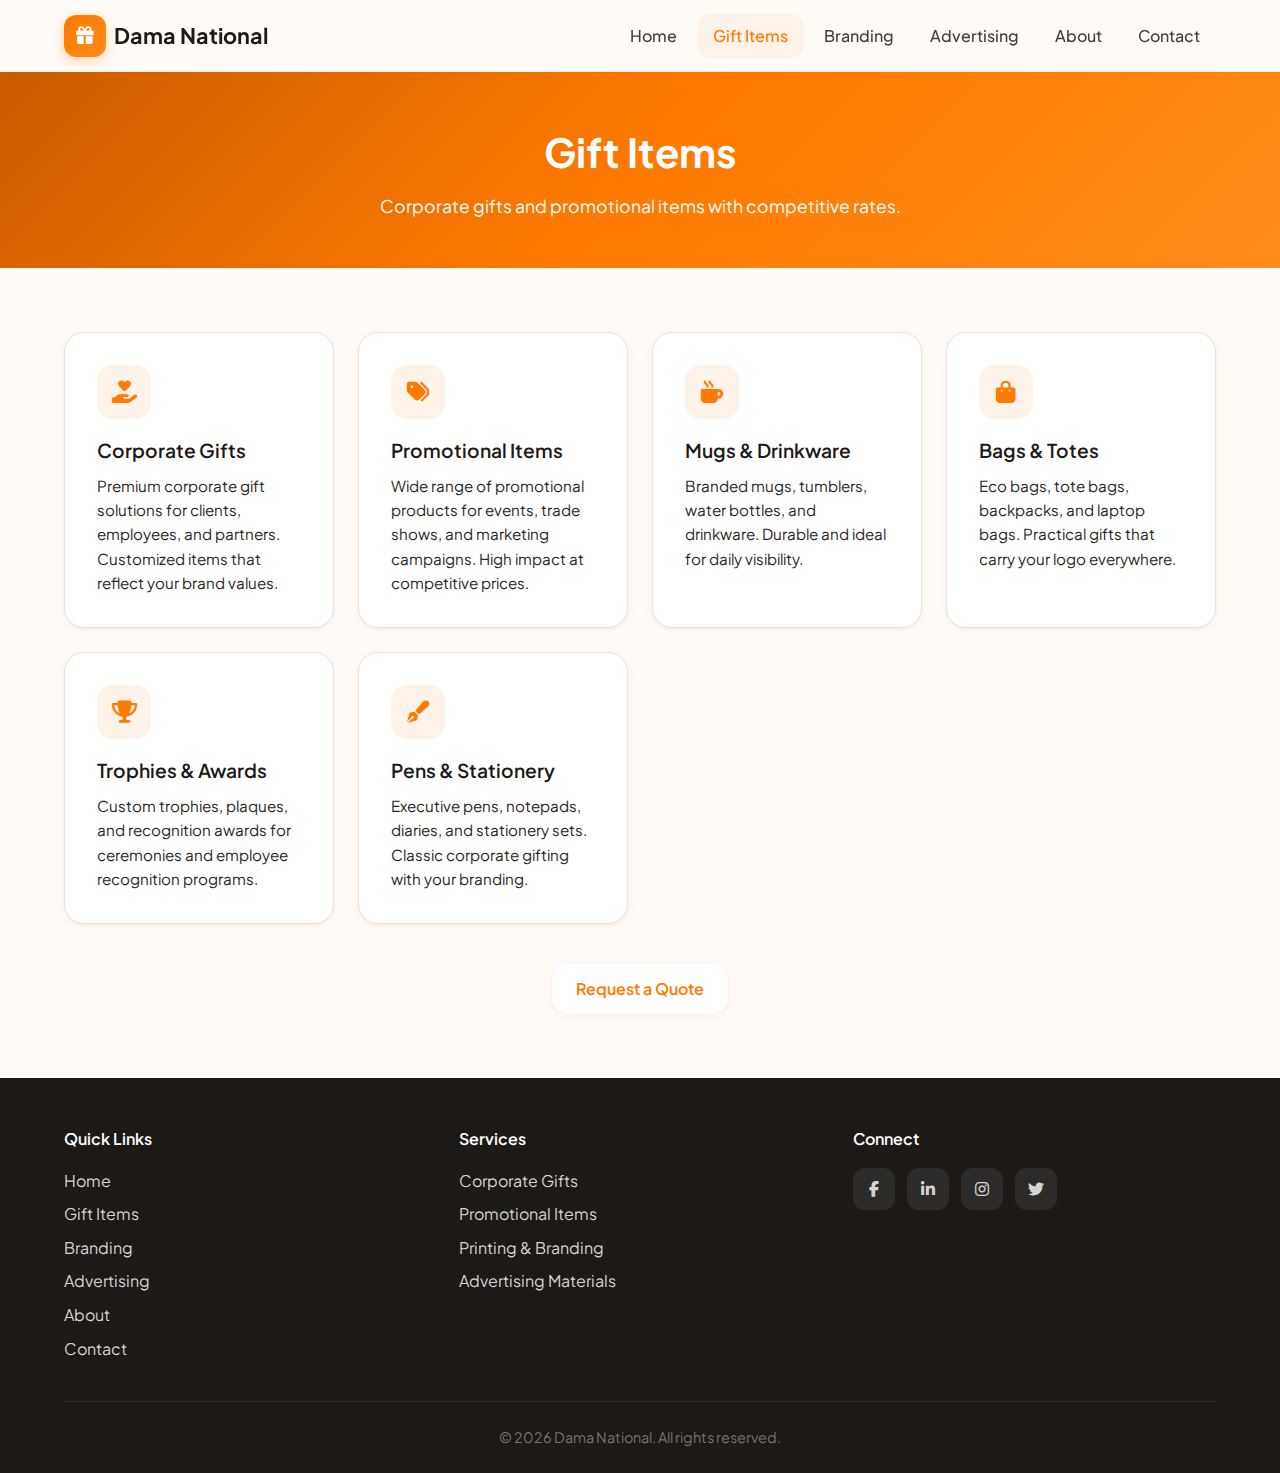
<file: gift-items.html>
<!DOCTYPE html>
<html lang="en">
<head>
  <meta charset="UTF-8">
  <meta name="viewport" content="width=device-width, initial-scale=1.0">
  <title>Gift Items | Dama National</title>
  <link rel="stylesheet" href="styles.css">
  <link rel="preconnect" href="https://fonts.googleapis.com">
  <link rel="preconnect" href="https://fonts.gstatic.com" crossorigin>
  <link href="https://fonts.googleapis.com/css2?family=DM+Sans:wght@400;500;600;700&family=Plus+Jakarta+Sans:wght@400;500;600;700&display=swap" rel="stylesheet">
  <link rel="stylesheet" href="https://cdnjs.cloudflare.com/ajax/libs/font-awesome/6.5.1/css/all.min.css">
</head>
<body>
  <a href="#main-content" class="skip-link">Skip to main content</a>

  <header class="header">
    <div class="container header-inner">
      <a href="index.html" class="logo">
        <span class="logo-icon"><i class="fas fa-gift"></i></span>
        <span class="logo-text">Dama National</span>
      </a>
      <nav class="nav" aria-label="Main navigation">
        <ul class="nav-list">
          <li><a href="index.html" class="nav-link">Home</a></li>
          <li><a href="gift-items.html" class="nav-link active">Gift Items</a></li>
          <li><a href="branding.html" class="nav-link">Branding</a></li>
          <li><a href="advertising.html" class="nav-link">Advertising</a></li>
          <li><a href="about.html" class="nav-link">About</a></li>
          <li><a href="contact.html" class="nav-link">Contact</a></li>
        </ul>
      </nav>
      <button class="menu-toggle" aria-label="Toggle menu" aria-expanded="false">
        <span></span><span></span><span></span>
      </button>
    </div>
  </header>

  <main id="main-content">
    <section class="page-hero">
      <div class="container">
        <h1 class="page-title reveal">Gift Items</h1>
        <p class="page-subtitle reveal">Corporate gifts and promotional items with competitive rates.</p>
      </div>
    </section>

    <section class="section page-content">
      <div class="container">
        <div class="category-grid">
          <article class="category-card reveal">
            <div class="category-icon"><i class="fas fa-hand-holding-heart"></i></div>
            <h2>Corporate Gifts</h2>
            <p>Premium corporate gift solutions for clients, employees, and partners. Customized items that reflect your brand values.</p>
          </article>
          <article class="category-card reveal">
            <div class="category-icon"><i class="fas fa-tags"></i></div>
            <h2>Promotional Items</h2>
            <p>Wide range of promotional products for events, trade shows, and marketing campaigns. High impact at competitive prices.</p>
          </article>
          <article class="category-card reveal">
            <div class="category-icon"><i class="fas fa-mug-hot"></i></div>
            <h2>Mugs &amp; Drinkware</h2>
            <p>Branded mugs, tumblers, water bottles, and drinkware. Durable and ideal for daily visibility.</p>
          </article>
          <article class="category-card reveal">
            <div class="category-icon"><i class="fas fa-bag-shopping"></i></div>
            <h2>Bags &amp; Totes</h2>
            <p>Eco bags, tote bags, backpacks, and laptop bags. Practical gifts that carry your logo everywhere.</p>
          </article>
          <article class="category-card reveal">
            <div class="category-icon"><i class="fas fa-trophy"></i></div>
            <h2>Trophies &amp; Awards</h2>
            <p>Custom trophies, plaques, and recognition awards for ceremonies and employee recognition programs.</p>
          </article>
          <article class="category-card reveal">
            <div class="category-icon"><i class="fas fa-pen-fancy"></i></div>
            <h2>Pens &amp; Stationery</h2>
            <p>Executive pens, notepads, diaries, and stationery sets. Classic corporate gifting with your branding.</p>
          </article>
        </div>
        <div class="page-cta">
          <a href="contact.html" class="btn btn-primary">Request a Quote</a>
        </div>
      </div>
    </section>
  </main>

  <footer class="footer">
    <div class="container">
      <div class="footer-grid">
        <div class="footer-col">
          <h4>Quick Links</h4>
          <ul>
            <li><a href="index.html">Home</a></li>
            <li><a href="gift-items.html">Gift Items</a></li>
            <li><a href="branding.html">Branding</a></li>
            <li><a href="advertising.html">Advertising</a></li>
            <li><a href="about.html">About</a></li>
            <li><a href="contact.html">Contact</a></li>
          </ul>
        </div>
        <div class="footer-col">
          <h4>Services</h4>
          <ul>
            <li>Corporate Gifts</li>
            <li>Promotional Items</li>
            <li>Printing &amp; Branding</li>
            <li>Advertising Materials</li>
          </ul>
        </div>
        <div class="footer-col">
          <h4>Connect</h4>
          <div class="social-links">
            <a href="#" aria-label="Facebook"><i class="fab fa-facebook-f"></i></a>
            <a href="#" aria-label="LinkedIn"><i class="fab fa-linkedin-in"></i></a>
            <a href="#" aria-label="Instagram"><i class="fab fa-instagram"></i></a>
            <a href="#" aria-label="Twitter"><i class="fab fa-twitter"></i></a>
          </div>
        </div>
      </div>
      <div class="footer-bottom">
        <p>&copy; <span id="year"></span> Dama National. All rights reserved.</p>
      </div>
    </div>
  </footer>

  <script src="script.js"></script>
</body>
</html>
</file>
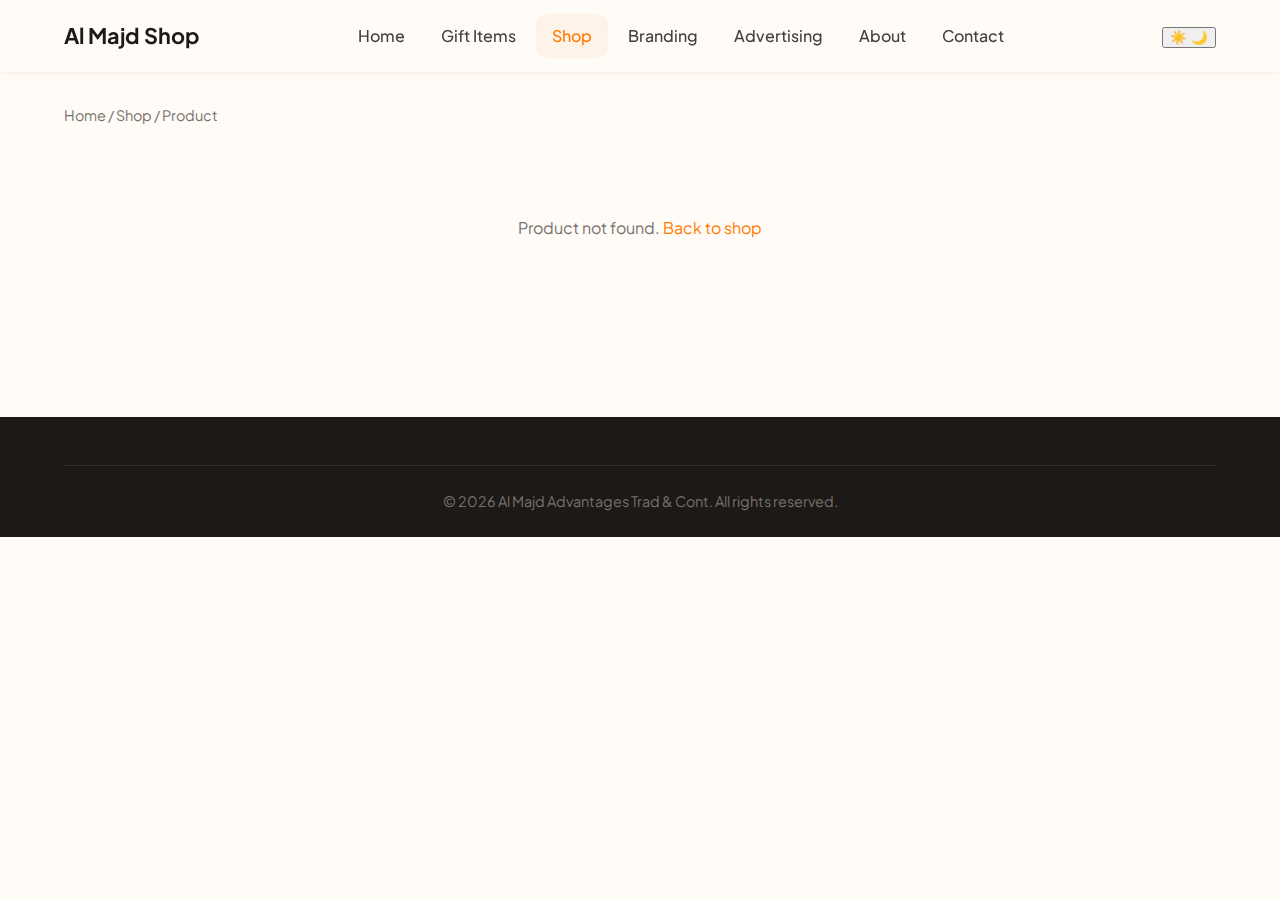
<file: product.html>
<!DOCTYPE html>
<html lang="en">
<head>
  <meta charset="UTF-8">
  <meta name="viewport" content="width=device-width, initial-scale=1.0">
  <script>
    (function(){var t=localStorage.getItem('al-majd-theme')||'light';document.documentElement.setAttribute('data-theme',t==='dark'?'dark':'light');})();
  </script>
  <title>Product | Al Majd Advantages</title>
  <link rel="stylesheet" href="styles.css">
  <link rel="stylesheet" href="shop.css">
  <link rel="preconnect" href="https://fonts.googleapis.com">
  <link href="https://fonts.googleapis.com/css2?family=DM+Sans:wght@400;500;600;700&family=Plus+Jakarta+Sans:wght@400;500;600;700;800&display=swap" rel="stylesheet">
  <link rel="stylesheet" href="https://cdnjs.cloudflare.com/ajax/libs/font-awesome/6.5.1/css/all.min.css">
</head>
<body>
  <a href="#main-content" class="skip-link">Skip to main content</a>

  <header class="header">
    <div class="container header-inner">
      <a href="index.html" class="logo">
        <span class="logo-text">Al Majd Shop</span>
      </a>
      <nav class="nav" aria-label="Main navigation">
        <ul class="nav-list">
          <li><a href="index.html" class="nav-link">Home</a></li>
          <li><a href="gift-items.html" class="nav-link">Gift Items</a></li>
          <li><a href="shop.html" class="nav-link active">Shop</a></li>
          <li><a href="branding.html" class="nav-link">Branding</a></li>
          <li><a href="advertising.html" class="nav-link">Advertising</a></li>
          <li><a href="about.html" class="nav-link">About</a></li>
          <li><a href="contact.html" class="nav-link">Contact</a></li>
        </ul>
      </nav>
      <div class="header-actions">
        <button class="theme-toggle" id="theme-toggle" aria-label="Toggle dark mode">
          <span class="icon-sun" aria-hidden="true">☀️</span>
          <span class="icon-moon" aria-hidden="true">🌙</span>
        </button>
        <button class="menu-toggle" aria-label="Toggle menu" aria-expanded="false">
          <span></span><span></span><span></span>
        </button>
      </div>
    </div>
  </header>

  <main id="main-content" class="product-main">
    <div class="container">
      <nav class="breadcrumb" aria-label="Breadcrumb">
        <a href="index.html">Home</a>
        <span aria-hidden="true">/</span>
        <a href="shop.html">Shop</a>
        <span aria-hidden="true">/</span>
        <span id="breadcrumb-product">Product</span>
      </nav>

      <div class="product-detail" id="product-detail">
        <div class="product-gallery">
          <div class="product-image-main">
            <img id="product-image" src="" alt="" loading="eager">
          </div>
        </div>
        <div class="product-info">
          <span class="product-category" id="product-category"></span>
          <h1 class="product-title" id="product-title"></h1>
          <div class="product-rating" id="product-rating"></div>
          <p class="product-price" id="product-price"></p>
          <p class="product-description" id="product-description"></p>
          <button class="btn btn-cta btn-add-cart" id="add-to-cart">
            <i class="fas fa-shopping-cart"></i> Add to Cart
          </button>
        </div>
      </div>

      <section class="related-products" id="related-products">
        <h2>Related Products</h2>
        <div class="products-grid" id="related-grid"></div>
      </section>
    </div>
  </main>

  <div class="sticky-cart" id="sticky-cart" hidden>
    <div class="sticky-cart-inner">
      <span class="sticky-cart-price" id="sticky-cart-price"></span>
      <button class="btn btn-cta" id="sticky-add-cart">
        <i class="fas fa-shopping-cart"></i> Add to Cart
      </button>
    </div>
  </div>

  <footer class="footer">
    <div class="container">
      <div class="footer-bottom">
        <p>&copy; <span id="year"></span> Al Majd Advantages Trad & Cont. All rights reserved.</p>
      </div>
    </div>
  </footer>

  <script src="script.js"></script>
  <script src="products-data.js"></script>
  <script src="product.js"></script>
</body>
</html>
</file>
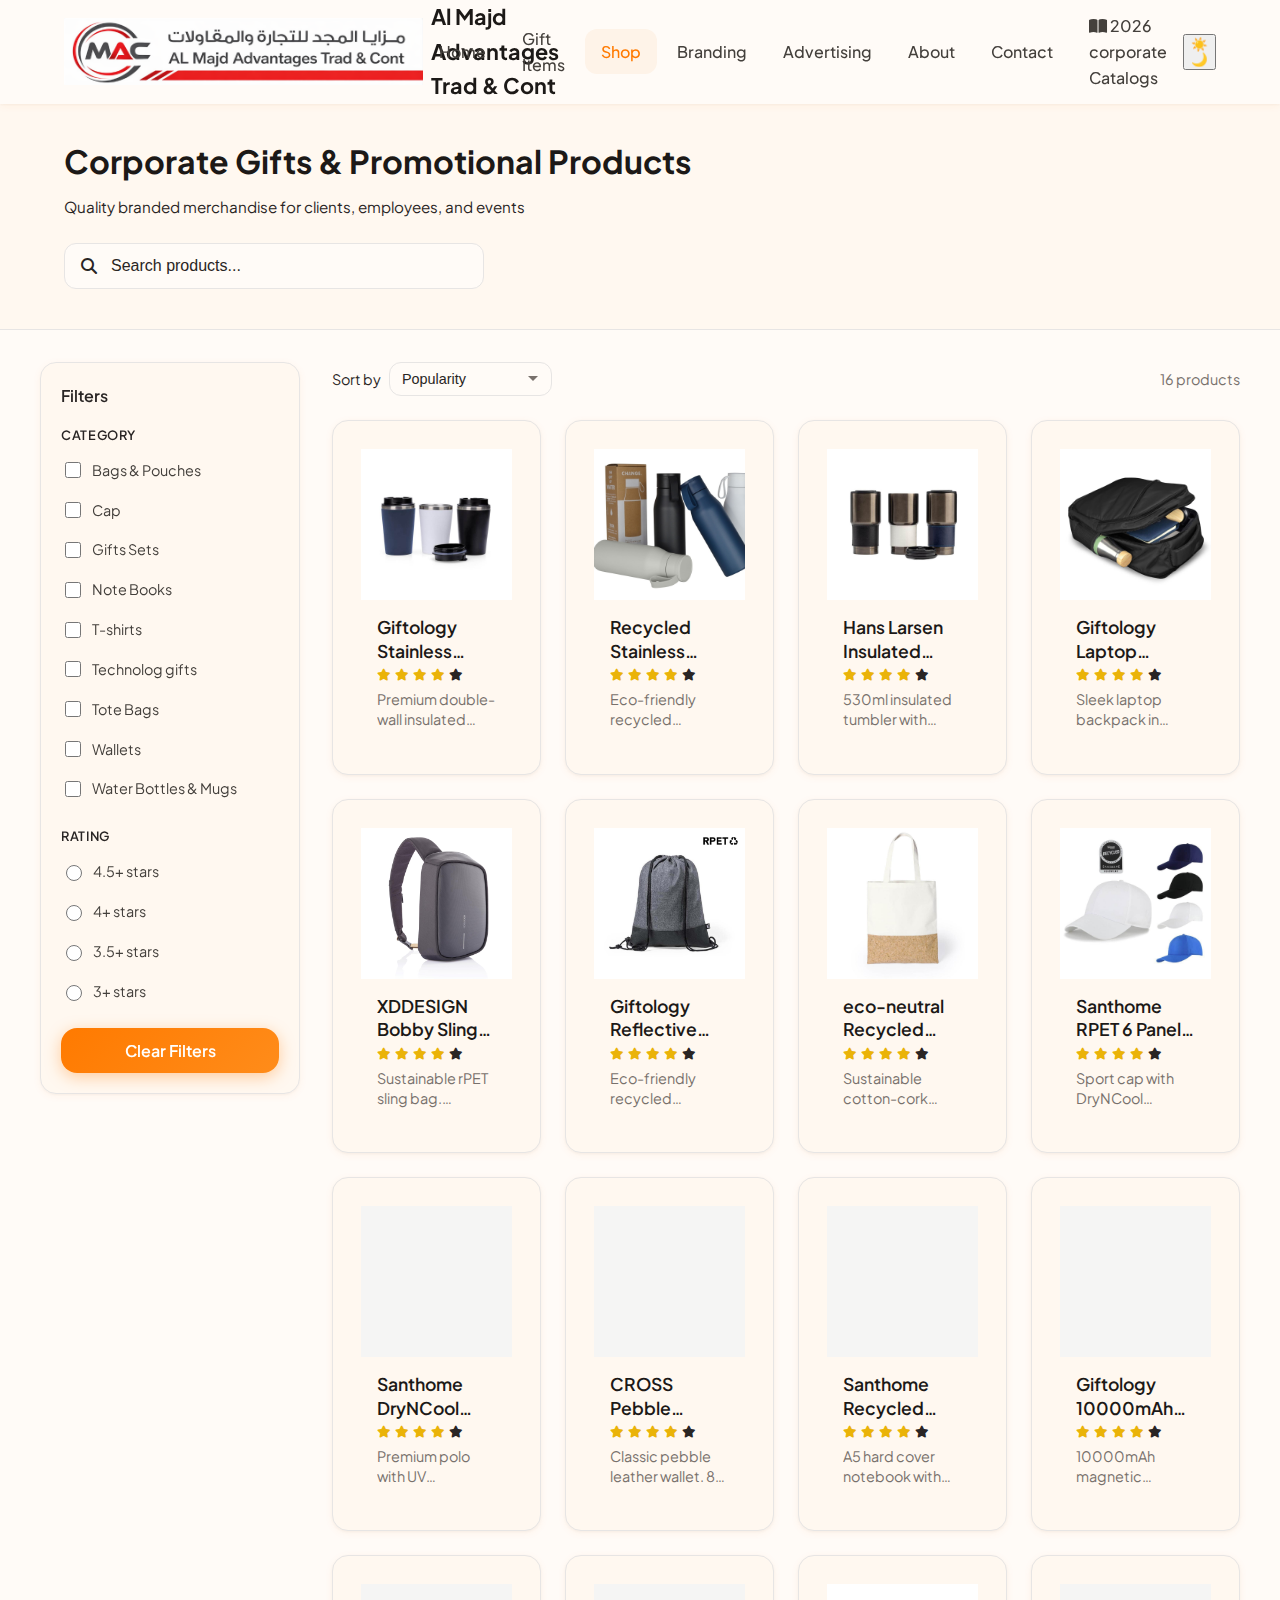
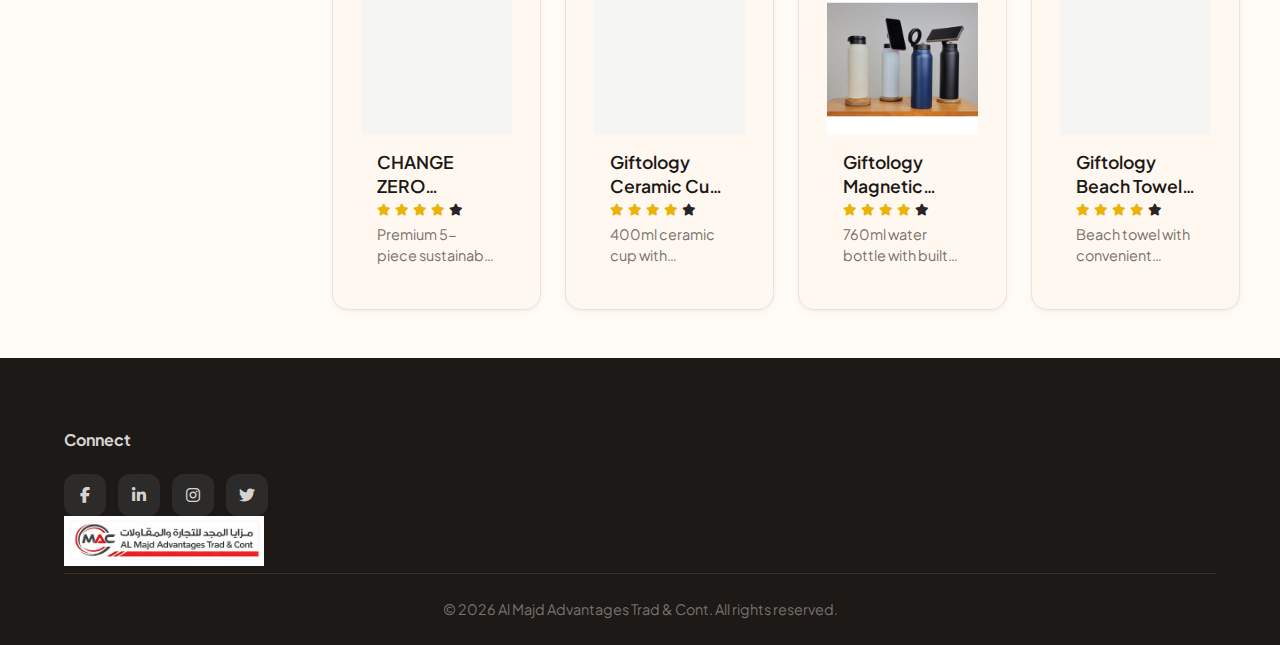
<file: shop.html>
<!DOCTYPE html>
<html lang="en">
<head>
  <meta charset="UTF-8">
  <meta name="viewport" content="width=device-width, initial-scale=1.0">
  <link rel="icon" href="assets/favicon.png" type="image/png" sizes="32x32">
  <link rel="apple-touch-icon" href="assets/favicon.png">
  <script>
    (function(){var t=localStorage.getItem('al-majd-theme')||'light';document.documentElement.setAttribute('data-theme',t==='dark'?'dark':'light');})();
  </script>
  <title>Shop | Corporate Gifts & Promotional Products | Al Majd Advantages</title>
  <meta name="description" content="Browse our range of corporate gifts, promotional products, and branded merchandise. Water bottles, bags, notebooks, tech gifts and more.">
  <link rel="stylesheet" href="styles.css">
  <link rel="stylesheet" href="shop.css">
  <link rel="preconnect" href="https://fonts.googleapis.com">
  <link href="https://fonts.googleapis.com/css2?family=DM+Sans:wght@400;500;600;700&family=Plus+Jakarta+Sans:wght@400;500;600;700;800&display=swap" rel="stylesheet">
  <link rel="stylesheet" href="https://cdnjs.cloudflare.com/ajax/libs/font-awesome/6.5.1/css/all.min.css">
</head>
<body>
  <a href="#main-content" class="skip-link">Skip to main content</a>

  <header class="header">
    <div class="container header-inner">
      <a href="index.html" class="logo">
        <img src="assets/logo-main.png" alt="AL Majd Advantages Trad &amp; Cont" class="logo-img" width="360" height="96">
        <span class="logo-text">Al Majd Advantages Trad &amp; Cont</span>
      </a>
      <nav class="nav" aria-label="Main navigation">
        <ul class="nav-list">
          <li><a href="index.html" class="nav-link">Home</a></li>
          <li><a href="gift-items.html" class="nav-link">Gift Items</a></li>
          <li><a href="shop.html" class="nav-link active">Shop</a></li>
          <li><a href="branding.html" class="nav-link">Branding</a></li>
          <li><a href="advertising.html" class="nav-link">Advertising</a></li>
          <li><a href="about.html" class="nav-link">About</a></li>
          <li><a href="contact.html" class="nav-link">Contact</a></li>
          <li>
            <a href="corporate-2026.html" class="nav-link nav-link--catalog">
              <i class="fas fa-book-open nav-link--catalog__icon" aria-hidden="true"></i>
              <span class="nav-link--catalog__text">2026 corporate Catalogs</span>
            </a>
          </li>
        </ul>
      </nav>
      <div class="header-actions">
        <button class="theme-toggle" id="theme-toggle" aria-label="Toggle dark mode" title="Toggle theme">
          <span class="icon-sun" aria-hidden="true">☀️</span>
          <span class="icon-moon" aria-hidden="true">🌙</span>
        </button>
        <button class="menu-toggle" aria-label="Toggle menu" aria-expanded="false">
          <span></span><span></span><span></span>
        </button>
      </div>
    </div>
  </header>

  <main id="main-content" class="shop-main">
    <section class="shop-hero">
      <div class="container">
        <h1 class="shop-title">Corporate Gifts & Promotional Products</h1>
        <p class="shop-subtitle">Quality branded merchandise for clients, employees, and events</p>
        <div class="shop-search-bar">
          <i class="fas fa-search"></i>
          <input type="search" id="search-input" placeholder="Search products..." aria-label="Search products" autocomplete="off">
        </div>
      </div>
    </section>

    <div class="shop-layout container">
      <!-- Filters sidebar -->
      <aside class="shop-filters" id="shop-filters">
        <div class="filters-header">
          <h3>Filters</h3>
          <button class="filters-close" id="filters-close" aria-label="Close filters"><i class="fas fa-times"></i></button>
        </div>
        <div class="filter-group">
          <h4>Category</h4>
          <div class="filter-options" id="filter-category"></div>
        </div>
        <!-- <div class="filter-group">
          <h4>Price Range</h4>
          <div class="price-range">
            <input type="number" id="price-min" placeholder="Min" min="0">
            <span>–</span>
            <input type="number" id="price-max" placeholder="Max" min="0">
          </div>
        </div> -->
        <div class="filter-group">
          <h4>Rating</h4>
          <div class="filter-options" id="filter-rating"></div>
        </div>
        <button class="btn btn-secondary btn-block" id="clear-filters">Clear Filters</button>
      </aside>

      <div class="shop-content">
        <div class="shop-toolbar">
          <button class="filters-toggle" id="filters-toggle" aria-label="Open filters">
            <i class="fas fa-filter"></i> Filters
          </button>
          <div class="shop-sort">
            <label for="sort-select">Sort by</label>
            <select id="sort-select" aria-label="Sort products">
              <option value="popular">Popularity</option>
              <option value="price-asc">Price: Low to High</option>
              <option value="price-desc">Price: High to Low</option>
              <option value="rating">Rating</option>
            </select>
          </div>
          <span class="product-count" id="product-count">0 products</span>
        </div>

        <div class="products-grid" id="products-grid"></div>
        <div class="products-empty" id="products-empty" hidden>
          <i class="fas fa-search"></i>
          <p>No products match your filters. Try adjusting your search or filters.</p>
        </div>
      </div>
    </div>

    <div class="filters-overlay" id="filters-overlay" aria-hidden="true"></div>
  </main>

  <footer class="footer">
    <div class="container">
      <div class="footer-connect">
        <h4>Connect</h4>
        <div class="social-links">
          <a href="#" aria-label="Facebook"><i class="fab fa-facebook-f"></i></a>
          <a href="#" aria-label="LinkedIn"><i class="fab fa-linkedin-in"></i></a>
          <a href="#" aria-label="Instagram"><i class="fab fa-instagram"></i></a>
          <a href="#" aria-label="Twitter"><i class="fab fa-twitter"></i></a>
        </div>
        <div class="footer-brand">
          <a href="index.html" class="footer-logo-link">
            <img src="assets/logo-footer.png" alt="AL Majd Advantages Trad &amp; Cont" class="footer-logo" width="200" height="55" loading="lazy">
          </a>
        </div>
      </div>
      <div class="footer-bottom">
        <p>&copy; <span id="year"></span> Al Majd Advantages Trad & Cont. All rights reserved.</p>
      </div>
    </div>
  </footer>

  <script src="script.js"></script>
  <script src="products-data.js"></script>
  <script src="shop.js"></script>
</body>
</html>
</file>
<file: styles.css>
/* ============================================
   Chachly Brand – Corporate Gifts, Branding & Advertising
   Warm orange palette | Modern SaaS | Interactive hero
   ============================================ */

:root {
  /* Chachly orange palette */
  --primary: #FF7A00;
  --primary-mid: #FF8C1A;
  --primary-light: #FFA94D;
  --primary-dark: #E56B00;
  --primary-deep: #CC5C00;
  /* Neutrals & cream backgrounds */
  --cream: #FFFBF7;
  --cream-warm: #FFF8F0;
  --cream-dark: #FEF3E8;
  --white: #ffffff;
  --gray-50: #FAFAF9;
  --gray-100: #F5F5F4;
  --gray-200: #E7E5E4;
  --gray-300: #D6D3D1;
  --gray-500: #78716C;
  --gray-700: #44403C;
  --gray-800: #292524;
  --gray-900: #1C1917;
  /* Shadows – soft, modern */
  --shadow: 0 2px 8px rgba(255, 122, 0, 0.06), 0 1px 3px rgba(0, 0, 0, 0.04);
  --shadow-md: 0 4px 16px rgba(255, 122, 0, 0.08), 0 2px 6px rgba(0, 0, 0, 0.04);
  --shadow-lg: 0 12px 32px rgba(255, 122, 0, 0.12), 0 4px 12px rgba(0, 0, 0, 0.06);
  --shadow-glow: 0 0 24px rgba(255, 122, 0, 0.35), 0 0 48px rgba(255, 140, 26, 0.2);
  /* Radii – 12–20px */
  --radius: 12px;
  --radius-lg: 16px;
  --radius-xl: 20px;
  --radius-full: 9999px;
  /* Motion */
  --transition: 0.25s ease-out;
  --transition-slow: 0.35s ease-out;
  /* Typography */
  --font-sans: 'Plus Jakarta Sans', 'DM Sans', system-ui, sans-serif;
  --font-display: 'Plus Jakarta Sans', system-ui, sans-serif;
}

*, *::before, *::after {
  box-sizing: border-box;
}

html {
  scroll-behavior: smooth;
}

body {
  margin: 0;
  font-family: var(--font-sans);
  font-size: 1rem;
  line-height: 1.6;
  color: var(--gray-800);
  background: var(--cream);
  overflow-x: hidden;
}

a {
  color: var(--primary);
  text-decoration: none;
  transition: color var(--transition);
}

a:hover {
  color: var(--primary-dark);
}

img {
  max-width: 100%;
  height: auto;
}

/* Skip link (accessibility) */
.skip-link {
  position: absolute;
  top: -100px;
  left: 1rem;
  z-index: 1000;
  padding: 0.75rem 1rem;
  background: var(--primary);
  color: var(--white);
  border-radius: var(--radius);
  font-weight: 600;
  transition: top var(--transition);
}

.skip-link:focus {
  top: 1rem;
  outline: 2px solid var(--white);
  outline-offset: 2px;
}

/* Container */
.container {
  width: 100%;
  max-width: 1200px;
  margin: 0 auto;
  padding: 0 1.5rem;
}

/* ========== Header & Navigation ========== */
.header {
  position: sticky;
  top: 0;
  z-index: 100;
  background: rgba(255, 251, 247, 0.95);
  backdrop-filter: blur(10px);
  box-shadow: var(--shadow);
}

.header-inner {
  display: flex;
  align-items: center;
  justify-content: space-between;
  min-height: 72px;
}

.logo {
  display: flex;
  align-items: center;
  gap: 0.5rem;
  font-family: var(--font-display);
  font-weight: 700;
  font-size: 1.35rem;
  color: var(--gray-900);
}

.logo:hover {
  color: var(--primary);
}

.logo-icon {
  display: flex;
  align-items: center;
  justify-content: center;
  width: 42px;
  height: 42px;
  background: linear-gradient(135deg, var(--primary), var(--primary-mid));
  color: var(--white);
  border-radius: var(--radius);
  font-size: 1.1rem;
  box-shadow: 0 4px 12px rgba(255, 122, 0, 0.3);
  transition: transform var(--transition), box-shadow var(--transition);
}

.logo:hover .logo-icon {
  transform: scale(1.05);
  box-shadow: 0 6px 20px rgba(255, 122, 0, 0.4);
}

.nav-list {
  display: flex;
  align-items: center;
  gap: 0.25rem;
  list-style: none;
  margin: 0;
  padding: 0;
}

.nav-link {
  display: block;
  padding: 0.6rem 1rem;
  font-weight: 500;
  color: var(--gray-700);
  border-radius: var(--radius);
  transition: color var(--transition), background var(--transition);
}

.nav-link:hover,
.nav-link.active {
  color: var(--primary);
  background: var(--cream-dark);
}

.menu-toggle {
  display: none;
  flex-direction: column;
  justify-content: center;
  gap: 5px;
  width: 44px;
  height: 44px;
  padding: 0;
  background: none;
  border: none;
  cursor: pointer;
  border-radius: var(--radius);
  color: var(--gray-800);
  transition: var(--transition);
}

.menu-toggle span {
  display: block;
  width: 22px;
  height: 2px;
  background: currentColor;
  transition: var(--transition);
}

.menu-toggle[aria-expanded="true"] span:nth-child(1) {
  transform: translateY(7px) rotate(45deg);
}

.menu-toggle[aria-expanded="true"] span:nth-child(2) {
  opacity: 0;
}

.menu-toggle[aria-expanded="true"] span:nth-child(3) {
  transform: translateY(-7px) rotate(-45deg);
}

/* ========== Hero – Interactive ========== */
.hero {
  position: relative;
  min-height: 88vh;
  display: flex;
  align-items: center;
  justify-content: center;
  padding: 4rem 0;
  overflow: hidden;
}

/* Animated gradient background */
.hero-bg {
  position: absolute;
  inset: 0;
  background: linear-gradient(135deg, var(--primary-deep) 0%, var(--primary) 35%, var(--primary-mid) 65%, var(--primary-light) 100%);
  background-size: 200% 200%;
  animation: heroGradient 12s ease infinite;
  z-index: 0;
}

.hero-bg::after {
  content: '';
  position: absolute;
  inset: 0;
  background: radial-gradient(ellipse 80% 50% at 50% 0%, rgba(255, 255, 255, 0.12) 0%, transparent 50%);
  pointer-events: none;
}

@keyframes heroGradient {
  0%, 100% { background-position: 0% 50%; }
  50% { background-position: 100% 50%; }
}

/* Floating shapes / blobs */
.hero-shapes {
  position: absolute;
  inset: 0;
  z-index: 1;
  pointer-events: none;
  overflow: hidden;
  transition: transform 0.25s ease-out;
}

.hero-blob,
.hero-shape {
  position: absolute;
  border-radius: 50%;
  filter: blur(40px);
  opacity: 0.25;
  animation: float 20s ease-in-out infinite;
}

.hero-blob {
  width: min(400px, 80vw);
  height: min(400px, 80vw);
  background: rgba(255, 255, 255, 0.2);
  top: 10%;
  left: 5%;
  animation-delay: 0s;
}

.hero-blob:nth-child(2) {
  width: min(280px, 60vw);
  height: min(280px, 60vw);
  top: 50%;
  right: 10%;
  animation-delay: -5s;
  animation-duration: 18s;
}

.hero-blob:nth-child(3) {
  width: min(200px, 45vw);
  height: min(200px, 45vw);
  bottom: 15%;
  left: 20%;
  animation-delay: -10s;
  animation-duration: 22s;
}

.hero-shape {
  width: 60px;
  height: 60px;
  background: rgba(255, 255, 255, 0.15);
  top: 25%;
  right: 20%;
  animation: floatSmall 15s ease-in-out infinite;
}

.hero-shape:nth-child(5) {
  width: 40px;
  height: 40px;
  bottom: 30%;
  right: 25%;
  animation-delay: -3s;
}

.hero-shape:nth-child(6) {
  width: 50px;
  height: 50px;
  top: 60%;
  left: 10%;
  animation-delay: -7s;
  animation-duration: 12s;
}

@keyframes float {
  0%, 100% { transform: translate(0, 0) scale(1); }
  25% { transform: translate(20px, -30px) scale(1.05); }
  50% { transform: translate(-15px, 20px) scale(0.98); }
  75% { transform: translate(30px, 10px) scale(1.02); }
}

@keyframes floatSmall {
  0%, 100% { transform: translate(0, 0); }
  50% { transform: translate(15px, -20px); }
}

.hero-content {
  position: relative;
  z-index: 2;
  text-align: center;
  color: var(--white);
  transition: transform 0.2s ease-out;
}

.hero-title {
  font-family: var(--font-display);
  font-size: clamp(1.85rem, 4.5vw, 3rem);
  font-weight: 700;
  line-height: 1.2;
  margin: 0 0 1rem;
  text-shadow: 0 2px 12px rgba(0, 0, 0, 0.15);
  letter-spacing: -0.02em;
}

.hero-tagline {
  font-size: clamp(1rem, 2vw, 1.2rem);
  max-width: 600px;
  margin: 0 auto 2rem;
  opacity: 0.95;
  line-height: 1.65;
}

/* CTA – glow + animated underline */
.btn-cta {
  position: relative;
  display: inline-flex;
  align-items: center;
  justify-content: center;
  gap: 0.5rem;
  padding: 1rem 2rem;
  font-family: var(--font-sans);
  font-size: 1.05rem;
  font-weight: 600;
  color: var(--white);
  background: rgba(255, 255, 255, 0.2);
  border: 2px solid rgba(255, 255, 255, 0.7);
  border-radius: var(--radius-xl);
  cursor: pointer;
  transition: transform var(--transition), box-shadow var(--transition), background var(--transition), border-color var(--transition);
  overflow: hidden;
}

.btn-cta::after {
  content: '';
  position: absolute;
  bottom: 0;
  left: 50%;
  width: 0;
  height: 3px;
  background: var(--white);
  border-radius: var(--radius-full);
  transition: width 0.3s ease-out, left 0.3s ease-out;
}

.btn-cta:hover {
  background: rgba(255, 255, 255, 0.95);
  color: var(--primary);
  border-color: var(--white);
  transform: translateY(-3px);
  box-shadow: var(--shadow-glow);
}

.btn-cta:hover::after {
  width: 80%;
  left: 10%;
}

.hero-scroll {
  position: absolute;
  bottom: 2rem;
  left: 50%;
  transform: translateX(-50%);
  z-index: 2;
}

.hero-scroll a {
  display: flex;
  align-items: center;
  justify-content: center;
  width: 48px;
  height: 48px;
  color: var(--white);
  border: 2px solid rgba(255, 255, 255, 0.5);
  border-radius: 50%;
  transition: background var(--transition), border-color var(--transition), transform var(--transition);
  animation: bounce 2.5s infinite;
}

.hero-scroll a:hover {
  background: rgba(255, 255, 255, 0.2);
  border-color: var(--white);
  transform: translateX(-50%) translateY(-4px);
}

@keyframes bounce {
  0%, 20%, 50%, 80%, 100% { transform: translateX(-50%) translateY(0); }
  40% { transform: translateX(-50%) translateY(-8px); }
  60% { transform: translateX(-50%) translateY(-4px); }
}

/* ========== Buttons ========== */
.btn {
  display: inline-flex;
  align-items: center;
  justify-content: center;
  gap: 0.5rem;
  padding: 0.75rem 1.5rem;
  font-family: var(--font-sans);
  font-size: 1rem;
  font-weight: 600;
  border-radius: var(--radius-lg);
  border: none;
  cursor: pointer;
  transition: transform var(--transition), box-shadow var(--transition), background var(--transition);
}

.btn:hover {
  transform: translateY(-2px);
  box-shadow: var(--shadow-md);
}

.btn:focus-visible {
  outline: 2px solid var(--primary);
  outline-offset: 2px;
}

.btn-primary {
  background: var(--white);
  color: var(--primary);
  box-shadow: var(--shadow);
}

.btn-primary:hover {
  background: var(--cream-warm);
  color: var(--primary-dark);
  box-shadow: 0 4px 20px rgba(255, 122, 0, 0.25);
}

.btn-secondary {
  background: linear-gradient(135deg, var(--primary), var(--primary-mid));
  color: var(--white);
  box-shadow: 0 4px 16px rgba(255, 122, 0, 0.35);
}

.btn-secondary:hover {
  background: linear-gradient(135deg, var(--primary-dark), var(--primary));
  color: var(--white);
  box-shadow: var(--shadow-glow);
}

.btn-light {
  background: var(--white);
  color: var(--primary);
}

.btn-light:hover {
  background: var(--cream-warm);
  box-shadow: 0 4px 20px rgba(255, 122, 0, 0.2);
}

.btn-block {
  width: 100%;
}

/* ========== Sections ========== */
.section {
  padding: 4rem 0;
}

.section-title {
  font-family: var(--font-display);
  font-size: clamp(1.5rem, 3vw, 2rem);
  font-weight: 700;
  color: var(--gray-900);
  text-align: center;
  margin: 0 0 0.5rem;
  letter-spacing: -0.02em;
}

.section-subtitle {
  text-align: center;
  color: var(--gray-500);
  max-width: 560px;
  margin: 0 auto 2.5rem;
}

.section-cta {
  text-align: center;
  margin-top: 2rem;
}

/* ========== Service Cards – hover responsive ========== */
.services {
  background: var(--cream-warm);
}

.services-grid {
  display: grid;
  grid-template-columns: repeat(auto-fit, minmax(280px, 1fr));
  gap: 1.5rem;
}

.service-card {
  display: flex;
  flex-direction: column;
  padding: 2rem;
  background: var(--white);
  border: 1px solid var(--gray-200);
  border-radius: var(--radius-xl);
  box-shadow: var(--shadow);
  color: inherit;
  transition: transform var(--transition), box-shadow var(--transition), border-color var(--transition);
}

.service-card:hover {
  transform: translateY(-8px);
  box-shadow: var(--shadow-lg);
  border-color: var(--primary-light);
}

.service-icon {
  width: 58px;
  height: 58px;
  display: flex;
  align-items: center;
  justify-content: center;
  background: linear-gradient(135deg, var(--primary), var(--primary-mid));
  color: var(--white);
  border-radius: var(--radius-lg);
  font-size: 1.5rem;
  margin-bottom: 1.25rem;
  box-shadow: 0 6px 20px rgba(255, 122, 0, 0.25);
  transition: transform var(--transition), box-shadow var(--transition);
}

.service-card:hover .service-icon {
  transform: scale(1.08);
  box-shadow: 0 8px 24px rgba(255, 122, 0, 0.35);
}

.service-card h3 {
  font-family: var(--font-display);
  font-size: 1.25rem;
  font-weight: 600;
  margin: 0 0 0.5rem;
  color: var(--gray-900);
}

.service-card p {
  flex: 1;
  margin: 0 0 1rem;
  color: var(--gray-600);
  font-size: 0.95rem;
}

.service-link {
  display: inline-flex;
  align-items: center;
  gap: 0.35rem;
  font-weight: 600;
  color: var(--primary);
  font-size: 0.9rem;
  transition: gap var(--transition);
}

.service-card:hover .service-link {
  gap: 0.6rem;
}

/* ========== Featured Products & Filter Tabs ========== */
.featured {
  background: var(--cream);
}

.filter-tabs {
  display: flex;
  flex-wrap: wrap;
  justify-content: center;
  gap: 0.5rem;
  margin-bottom: 2rem;
}

.filter-tab {
  padding: 0.55rem 1.15rem;
  font-family: var(--font-sans);
  font-size: 0.9rem;
  font-weight: 500;
  color: var(--gray-600);
  background: var(--white);
  border: 1px solid var(--gray-200);
  border-radius: var(--radius-full);
  cursor: pointer;
  transition: color var(--transition), background var(--transition), border-color var(--transition), transform var(--transition);
}

.filter-tab:hover {
  color: var(--primary);
  border-color: var(--primary-light);
  transform: translateY(-1px);
}

.filter-tab.active {
  color: var(--white);
  background: linear-gradient(135deg, var(--primary), var(--primary-mid));
  border-color: transparent;
  box-shadow: 0 4px 14px rgba(255, 122, 0, 0.35);
}

.products-grid {
  display: grid;
  grid-template-columns: repeat(auto-fill, minmax(240px, 1fr));
  gap: 1.5rem;
}

.product-card {
  padding: 1.75rem;
  background: var(--white);
  border-radius: var(--radius-xl);
  border: 1px solid var(--gray-200);
  box-shadow: var(--shadow);
  transition: transform var(--transition), box-shadow var(--transition), border-color var(--transition);
}

.product-card:hover {
  transform: translateY(-5px);
  box-shadow: var(--shadow-lg);
  border-color: var(--primary-light);
}

.product-card.hide {
  display: none;
}

.product-image {
  width: 64px;
  height: 64px;
  display: flex;
  align-items: center;
  justify-content: center;
  background: var(--cream-dark);
  color: var(--primary);
  border-radius: var(--radius-lg);
  font-size: 1.75rem;
  margin-bottom: 1rem;
  transition: background var(--transition), color var(--transition);
}

.product-card:hover .product-image {
  background: linear-gradient(135deg, var(--primary), var(--primary-mid));
  color: var(--white);
}

.product-card h3 {
  font-family: var(--font-display);
  font-size: 1.1rem;
  font-weight: 600;
  margin: 0 0 0.35rem;
  color: var(--gray-900);
}

.product-card p {
  margin: 0;
  font-size: 0.9rem;
  color: var(--gray-500);
}

/* ========== CTA Banner ========== */
.cta-banner {
  padding: 4rem 0;
  background: linear-gradient(135deg, var(--primary-deep), var(--primary), var(--primary-mid));
  background-size: 200% 200%;
  animation: heroGradient 10s ease infinite;
  color: var(--white);
  text-align: center;
}

.cta-banner h2 {
  font-family: var(--font-display);
  font-size: clamp(1.35rem, 2.5vw, 1.75rem);
  margin: 0 0 0.5rem;
}

.cta-banner p {
  margin: 0 0 1.5rem;
  opacity: 0.95;
}

/* ========== Page Hero (inner pages) ========== */
.page-hero {
  padding: 3rem 0;
  background: linear-gradient(135deg, var(--primary-deep), var(--primary), var(--primary-mid));
  color: var(--white);
  text-align: center;
}

.page-title {
  font-family: var(--font-display);
  font-size: clamp(1.75rem, 3.5vw, 2.5rem);
  font-weight: 700;
  margin: 0 0 0.5rem;
}

.page-subtitle {
  font-size: 1.1rem;
  opacity: 0.95;
  margin: 0;
}

/* ========== Category / Value Cards (inner pages) ========== */
.category-grid,
.values-grid {
  display: grid;
  grid-template-columns: repeat(auto-fit, minmax(260px, 1fr));
  gap: 1.5rem;
}

.category-card,
.value-card {
  padding: 2rem;
  background: var(--white);
  border: 1px solid var(--gray-200);
  border-radius: var(--radius-xl);
  box-shadow: var(--shadow);
  transition: transform var(--transition), box-shadow var(--transition), border-color var(--transition);
}

.category-card:hover,
.value-card:hover {
  transform: translateY(-5px);
  box-shadow: var(--shadow-lg);
  border-color: var(--primary-light);
}

.category-icon,
.value-icon {
  width: 54px;
  height: 54px;
  display: flex;
  align-items: center;
  justify-content: center;
  background: var(--cream-dark);
  color: var(--primary);
  border-radius: var(--radius-lg);
  font-size: 1.4rem;
  margin-bottom: 1rem;
  transition: background var(--transition), color var(--transition);
}

.category-card:hover .category-icon,
.value-card:hover .value-icon {
  background: linear-gradient(135deg, var(--primary), var(--primary-mid));
  color: var(--white);
}

.category-card h2,
.value-card h3 {
  font-family: var(--font-display);
  font-size: 1.2rem;
  font-weight: 600;
  margin: 0 0 0.5rem;
  color: var(--gray-900);
}

.category-card p,
.value-card p {
  margin: 0;
  color: var(--gray-600);
  font-size: 0.95rem;
}

.page-cta {
  text-align: center;
  margin-top: 2.5rem;
}

/* About page */
.about-intro {
  max-width: 720px;
  margin: 0 auto 2.5rem;
  text-align: center;
}

.about-intro h2 {
  font-family: var(--font-display);
  font-size: 1.5rem;
  margin: 0 0 1rem;
  color: var(--gray-900);
}

.about-intro p {
  margin: 0;
  color: var(--gray-600);
}

/* ========== Contact ========== */
.contact-grid {
  display: grid;
  grid-template-columns: 1fr 1fr;
  gap: 3rem;
  align-items: start;
  margin-bottom: 3rem;
}

.contact-info h2 {
  font-family: var(--font-display);
  font-size: 1.5rem;
  margin: 0 0 0.75rem;
  color: var(--gray-900);
}

.contact-details {
  list-style: none;
  padding: 0;
  margin: 1rem 0 0;
}

.contact-details li {
  display: flex;
  align-items: center;
  gap: 0.75rem;
  margin-bottom: 1rem;
  color: var(--gray-700);
}

.contact-details i {
  width: 24px;
  color: var(--primary);
}

.contact-form {
  display: flex;
  flex-direction: column;
  gap: 1.25rem;
}

.form-group label {
  display: block;
  font-weight: 500;
  margin-bottom: 0.35rem;
  color: var(--gray-700);
}

.required {
  color: #b91c1c;
}

.form-group input,
.form-group textarea {
  width: 100%;
  padding: 0.75rem 1rem;
  font-family: var(--font-sans);
  font-size: 1rem;
  border: 1px solid var(--gray-300);
  border-radius: var(--radius);
  background: var(--white);
  transition: border-color var(--transition), box-shadow var(--transition);
}

.form-group input:focus,
.form-group textarea:focus {
  outline: none;
  border-color: var(--primary);
  box-shadow: 0 0 0 3px rgba(255, 122, 0, 0.2);
}

.form-group textarea {
  resize: vertical;
  min-height: 120px;
}

.map-placeholder h3 {
  font-family: var(--font-display);
  font-size: 1.25rem;
  margin: 0 0 1rem;
  color: var(--gray-900);
}

.map-embed {
  border: 1px solid var(--gray-200);
  border-radius: var(--radius-xl);
  overflow: hidden;
  background: var(--gray-100);
  min-height: 280px;
}

.map-placeholder-inner {
  display: flex;
  flex-direction: column;
  align-items: center;
  justify-content: center;
  min-height: 280px;
  color: var(--gray-500);
}

.map-placeholder-inner i {
  font-size: 3rem;
  margin-bottom: 0.5rem;
  color: var(--gray-400);
}

.map-hint {
  font-size: 0.85rem;
  margin-top: 0.25rem;
}

/* ========== Footer ========== */
.footer {
  padding: 3rem 0 1.5rem;
  background: var(--gray-900);
  color: var(--gray-300);
}

.footer a {
  color: var(--gray-300);
}

.footer a:hover {
  color: var(--primary-light);
}

.footer-grid {
  display: grid;
  grid-template-columns: repeat(auto-fit, minmax(200px, 1fr));
  gap: 2rem;
  margin-bottom: 2rem;
}

.footer-col h4 {
  font-family: var(--font-display);
  font-size: 1rem;
  font-weight: 600;
  color: var(--white);
  margin: 0 0 1rem;
}

.footer-col ul {
  list-style: none;
  padding: 0;
  margin: 0;
}

.footer-col li {
  margin-bottom: 0.5rem;
}

.social-links {
  display: flex;
  gap: 0.75rem;
}

.social-links a {
  display: flex;
  align-items: center;
  justify-content: center;
  width: 42px;
  height: 42px;
  background: rgba(255, 255, 255, 0.08);
  border-radius: var(--radius);
  transition: background var(--transition), color var(--transition), transform var(--transition);
}

.social-links a:hover {
  background: var(--primary);
  color: var(--white);
  transform: translateY(-2px);
}

.footer-bottom {
  padding-top: 1.5rem;
  border-top: 1px solid rgba(255, 255, 255, 0.1);
  text-align: center;
}

.footer-bottom p {
  margin: 0;
  font-size: 0.9rem;
  color: var(--gray-500);
}

/* ========== Scroll Reveal ========== */
.reveal {
  opacity: 0;
  transform: translateY(24px);
  transition: opacity 0.6s ease-out, transform 0.6s ease-out;
}

.reveal.visible {
  opacity: 1;
  transform: translateY(0);
}

/* ========== Responsive ========== */
@media (max-width: 768px) {
  .nav {
    position: fixed;
    top: 72px;
    left: 0;
    right: 0;
    background: var(--cream);
    box-shadow: var(--shadow-lg);
    padding: 1rem;
    border-radius: 0 0 var(--radius-xl) var(--radius-xl);
    transform: translateY(-150%);
    opacity: 0;
    visibility: hidden;
    transition: transform var(--transition), opacity var(--transition), visibility var(--transition);
  }

  .nav.is-open {
    transform: translateY(0);
    opacity: 1;
    visibility: visible;
  }

  .nav-list {
    flex-direction: column;
    align-items: stretch;
  }

  .nav-link {
    padding: 0.75rem 1rem;
    border-radius: var(--radius);
  }

  .menu-toggle {
    display: flex;
  }

  .hero {
    min-height: 82vh;
    padding: 3rem 0;
  }

  .hero-blob,
  .hero-shape {
    opacity: 0.18;
  }

  .contact-grid {
    grid-template-columns: 1fr;
    gap: 2rem;
  }

  .filter-tabs {
    gap: 0.35rem;
  }

  .filter-tab {
    padding: 0.4rem 0.75rem;
    font-size: 0.85rem;
  }
}

@media (max-width: 480px) {
  .container {
    padding: 0 1rem;
  }

  .section {
    padding: 3rem 0;
  }

  .products-grid {
    grid-template-columns: 1fr;
  }

  .services-grid {
    grid-template-columns: 1fr;
  }
}
</file>
<file: shop.css>
/* ============================================
   Shop & Product – Al Majd eCommerce
   Uses existing brand colors (--primary, --cream, etc.)
   ============================================ */

/* --- Shop Hero --- */
.shop-hero {
  padding: 2rem 0 2.5rem;
  background: var(--cream-warm);
  border-bottom: 1px solid var(--gray-200);
}

.shop-title {
  font-family: var(--font-display);
  font-size: clamp(1.5rem, 4vw, 2rem);
  font-weight: 700;
  color: var(--gray-900);
  margin: 0 0 0.5rem;
  letter-spacing: var(--letter-spacing-tight);
}

.shop-subtitle {
  color: var(--gray-600);
  margin: 0 0 1.5rem;
  font-size: 0.95rem;
}

.shop-search-bar {
  display: flex;
  align-items: center;
  gap: 0.75rem;
  max-width: 420px;
  padding: 0.75rem 1rem;
  background: var(--cream);
  border: 1px solid var(--gray-200);
  border-radius: var(--radius);
  transition: border-color var(--transition), box-shadow var(--transition);
}

.shop-search-bar:focus-within {
  border-color: var(--primary);
  box-shadow: 0 0 0 3px rgba(196, 30, 58, 0.15);
}

.shop-search-bar i {
  color: var(--gray-400);
  font-size: 1rem;
}

.shop-search-bar input {
  flex: 1;
  border: none;
  background: transparent;
  font-size: 1rem;
  color: var(--gray-800);
  outline: none;
}

.shop-search-bar input::placeholder {
  color: var(--gray-400);
}

/* --- Shop Layout --- */
.shop-layout {
  display: grid;
  grid-template-columns: 240px 1fr;
  gap: 2rem;
  padding: 2rem 0 3rem;
  align-items: start;
}

/* --- Filters Sidebar --- */
.shop-filters {
  position: sticky;
  top: 100px;
  padding: 1.25rem;
  background: var(--cream-warm);
  border: 1px solid var(--gray-200);
  border-radius: var(--radius-lg);
  box-shadow: var(--shadow);
}

.filters-header {
  display: flex;
  justify-content: space-between;
  align-items: center;
  margin-bottom: 1rem;
}

.filters-header h3 {
  font-size: 1rem;
  font-weight: 600;
  color: var(--gray-800);
  margin: 0;
}

.filters-close {
  display: none;
  background: none;
  border: none;
  padding: 0.25rem;
  cursor: pointer;
  color: var(--gray-500);
  font-size: 1.25rem;
}

.filter-group {
  margin-bottom: 1.25rem;
}

.filter-group h4 {
  font-size: 0.8rem;
  font-weight: 600;
  color: var(--gray-600);
  text-transform: uppercase;
  letter-spacing: 0.05em;
  margin: 0 0 0.5rem;
}

.filter-options {
  display: flex;
  flex-direction: column;
  gap: 0.35rem;
}

.filter-option {
  display: flex;
  align-items: center;
  gap: 0.5rem;
  cursor: pointer;
  padding: 0.35rem 0;
  font-size: 0.9rem;
  color: var(--gray-700);
  transition: color var(--transition);
}

.filter-option:hover {
  color: var(--primary);
}

.filter-option input {
  width: 16px;
  height: 16px;
  accent-color: var(--primary);
  cursor: pointer;
}

.price-range {
  display: flex;
  align-items: center;
  gap: 0.5rem;
}

.price-range input {
  flex: 1;
  padding: 0.5rem;
  border: 1px solid var(--gray-200);
  border-radius: var(--radius);
  font-size: 0.9rem;
  background: var(--cream);
  color: var(--gray-800);
}

.price-range input:focus {
  outline: none;
  border-color: var(--primary);
}

.price-range span {
  color: var(--gray-400);
}

/* --- Shop Toolbar --- */
.shop-toolbar {
  display: flex;
  flex-wrap: wrap;
  align-items: center;
  gap: 1rem;
  margin-bottom: 1.5rem;
}

.filters-toggle {
  display: none;
  align-items: center;
  gap: 0.5rem;
  padding: 0.5rem 1rem;
  background: var(--cream-warm);
  border: 1px solid var(--gray-200);
  border-radius: var(--radius);
  font-size: 0.9rem;
  color: var(--gray-700);
  cursor: pointer;
  transition: border-color var(--transition), color var(--transition);
}

.filters-toggle:hover {
  border-color: var(--primary);
  color: var(--primary);
}

.shop-sort {
  display: flex;
  align-items: center;
  gap: 0.5rem;
}

.shop-sort label {
  font-size: 0.9rem;
  color: var(--gray-600);
}

.shop-sort select {
  padding: 0.5rem 2rem 0.5rem 0.75rem;
  border: 1px solid var(--gray-200);
  border-radius: var(--radius);
  font-size: 0.9rem;
  background: var(--cream);
  color: var(--gray-800);
  cursor: pointer;
  appearance: none;
  background-image: url("data:image/svg+xml,%3Csvg xmlns='http://www.w3.org/2000/svg' width='12' height='12' viewBox='0 0 12 12'%3E%3Cpath fill='%2378716C' d='M6 8L1 3h10z'/%3E%3C/svg%3E");
  background-repeat: no-repeat;
  background-position: right 0.75rem center;
}

.shop-sort select:focus {
  outline: none;
  border-color: var(--primary);
}

.product-count {
  font-size: 0.9rem;
  color: var(--gray-500);
  margin-left: auto;
}

/* --- Products Grid --- */
.products-grid {
  display: grid;
  grid-template-columns: repeat(2, 1fr);
  gap: 1.25rem;
}

/* --- Product Card --- */
.product-card {
  background: var(--cream-warm);
  border: 1px solid var(--gray-200);
  border-radius: var(--radius-lg);
  overflow: hidden;
  transition: transform var(--transition), box-shadow var(--transition);
  display: flex;
  flex-direction: column;
}

.product-card:hover {
  transform: translateY(-2px);
  box-shadow: var(--shadow-lg);
}

.product-card-link {
  text-decoration: none;
  color: inherit;
  display: flex;
  flex-direction: column;
  flex: 1;
}

.product-card-image {
  position: relative;
  aspect-ratio: 1;
  overflow: hidden;
  background: var(--gray-100);
}

.product-card-image img {
  width: 100%;
  height: 100%;
  object-fit: cover;
  transition: transform var(--transition-slow);
}

.product-card:hover .product-card-image img {
  transform: scale(1.05);
}

.product-card-body {
  padding: 1rem;
  flex: 1;
  display: flex;
  flex-direction: column;
}

.product-card-title {
  font-size: 0.95rem;
  font-weight: 600;
  color: var(--gray-800);
  margin: 0 0 0.5rem;
  line-height: 1.35;
  display: -webkit-box;
  -webkit-line-clamp: 2;
  -webkit-box-orient: vertical;
  overflow: hidden;
}

.product-card-rating {
  display: flex;
  align-items: center;
  gap: 0.25rem;
  margin-bottom: 0.5rem;
}

.product-card-rating i {
  font-size: 0.75rem;
  color: var(--gray-400);
}

.product-card-rating i.filled {
  color: #EAB308;
}

.product-card-price {
  font-size: 1.1rem;
  font-weight: 700;
  color: var(--primary);
  margin: 0 0 0.5rem;
}

.product-card-desc {
  font-size: 0.8rem;
  color: var(--gray-500);
  line-height: 1.4;
  display: -webkit-box;
  -webkit-line-clamp: 2;
  -webkit-box-orient: vertical;
  overflow: hidden;
}

/* --- Skeleton Loading --- */
.product-card-skeleton .product-card-image {
  background: linear-gradient(90deg, var(--gray-200) 25%, var(--gray-100) 50%, var(--gray-200) 75%);
  background-size: 200% 100%;
  animation: skeleton-shimmer 1.5s infinite;
}

.product-card-skeleton .product-card-body {
  padding: 1rem;
}

.skeleton-line {
  height: 0.75rem;
  background: linear-gradient(90deg, var(--gray-200) 25%, var(--gray-100) 50%, var(--gray-200) 75%);
  background-size: 200% 100%;
  animation: skeleton-shimmer 1.5s infinite;
  border-radius: 4px;
  margin-bottom: 0.5rem;
}

.skeleton-line.short {
  width: 40%;
}

.skeleton-line.medium {
  width: 70%;
}

@keyframes skeleton-shimmer {
  0% { background-position: 200% 0; }
  100% { background-position: -200% 0; }
}

/* --- Products Empty --- */
.products-empty {
  grid-column: 1 / -1;
  text-align: center;
  padding: 3rem 2rem;
  color: var(--gray-500);
}

.products-empty i {
  font-size: 3rem;
  margin-bottom: 1rem;
  opacity: 0.5;
}

.products-empty p {
  margin: 0;
  font-size: 1rem;
}

/* --- Filters Overlay (Mobile) --- */
.filters-overlay {
  display: none;
  position: fixed;
  inset: 0;
  background: rgba(0, 0, 0, 0.4);
  z-index: 100;
  opacity: 0;
  visibility: hidden;
  transition: opacity var(--transition), visibility var(--transition);
}

.filters-overlay.active {
  opacity: 1;
  visibility: visible;
}

/* --- Product Detail Page --- */
.product-main {
  padding: 2rem 0 4rem;
}

.breadcrumb {
  font-size: 0.9rem;
  color: var(--gray-500);
  margin-bottom: 1.5rem;
}

.breadcrumb a {
  color: var(--gray-600);
}

.breadcrumb a:hover {
  color: var(--primary);
}

.product-detail {
  display: grid;
  grid-template-columns: minmax(0, 1.2fr) minmax(0, 0.85fr);
  gap: 2.5rem;
  margin-bottom: 3rem;
}

.product-gallery {
  position: sticky;
  top: 100px;
}

.product-image-main {
  aspect-ratio: 1;
  border-radius: var(--radius-lg);
  overflow: hidden;
  background: var(--gray-100);
  border: 1px solid var(--gray-200);
}

.product-image-main img {
  width: 100%;
  height: 100%;
  object-fit: cover;
  transition: transform var(--transition-slow);
}

.product-image-main:hover img {
  transform: scale(1.03);
}

.product-info .product-category {
  display: inline-block;
  font-size: 0.8rem;
  font-weight: 600;
  color: var(--primary);
  text-transform: uppercase;
  letter-spacing: 0.05em;
  margin-bottom: 0.5rem;
}

.product-info .product-title {
  font-family: var(--font-display);
  font-size: clamp(1.5rem, 3vw, 2rem);
  font-weight: 700;
  color: var(--gray-900);
  margin: 0 0 0.75rem;
  line-height: 1.25;
}

.product-info .product-rating {
  margin-bottom: 0.75rem;
}

.product-info .product-rating i {
  font-size: 0.9rem;
  color: var(--gray-400);
}

.product-info .product-rating i.filled {
  color: #EAB308;
}

.product-info .product-price {
  font-size: 1.5rem;
  font-weight: 700;
  color: var(--primary);
  margin: 0 0 1rem;
}

.product-info .product-description {
  font-size: 1rem;
  line-height: 1.65;
  color: var(--gray-600);
  margin: 0 0 1.5rem;
}

.btn-add-cart {
  padding: 0.875rem 1.5rem;
  font-size: 1rem;
}

/* --- Related Products --- */
.related-products h2 {
  font-family: var(--font-display);
  font-size: 1.25rem;
  font-weight: 700;
  color: var(--gray-900);
  margin: 0 0 1.25rem;
}

.related-products .products-grid {
  grid-template-columns: repeat(2, 1fr);
}

/* --- Sticky Add to Cart (Mobile) --- */
.sticky-cart {
  display: none;
  position: fixed;
  bottom: 0;
  left: 0;
  right: 0;
  padding: 0.75rem 1rem;
  background: var(--cream-warm);
  border-top: 1px solid var(--gray-200);
  box-shadow: 0 -4px 20px rgba(0, 0, 0, 0.08);
  z-index: 50;
}

.sticky-cart-inner {
  display: flex;
  align-items: center;
  justify-content: space-between;
  max-width: 600px;
  margin: 0 auto;
}

.sticky-cart-price {
  font-size: 1.1rem;
  font-weight: 700;
  color: var(--primary);
}

/* --- Responsive: Tablet --- */
@media (min-width: 640px) {
  .products-grid {
    grid-template-columns: repeat(3, 1fr);
    gap: 1.5rem;
  }

  .related-products .products-grid {
    grid-template-columns: repeat(3, 1fr);
  }
}

@media (min-width: 768px) {
  .shop-layout {
    grid-template-columns: 260px 1fr;
  }
}

/* --- Responsive: Desktop --- */
@media (min-width: 1024px) {
  .products-grid {
    grid-template-columns: repeat(4, 1fr);
    gap: 1.5rem;
  }

  .related-products .products-grid {
    grid-template-columns: repeat(4, 1fr);
  }
}

/* --- Responsive: Mobile --- */
@media (max-width: 767px) {
  .shop-hero {
    padding: 1.5rem 0 2rem;
  }

  .shop-layout {
    grid-template-columns: 1fr;
    padding: 1.5rem 0 5rem;
  }

  .shop-filters {
    position: fixed;
    top: 0;
    right: 0;
    bottom: 0;
    width: min(320px, 85vw);
    z-index: 101;
    border-radius: 0;
    border-left: 1px solid var(--gray-200);
    transform: translateX(100%);
    transition: transform var(--transition);
    overflow-y: auto;
  }

  .shop-filters.open {
    transform: translateX(0);
  }

  .filters-close {
    display: block;
  }

  .filters-toggle {
    display: flex;
  }

  .filters-overlay {
    display: block;
  }

  .product-detail {
    grid-template-columns: 1fr;
    gap: 1.5rem;
  }

  .product-gallery {
    position: static;
  }

  .sticky-cart:not([hidden]) {
    display: flex !important;
  }

  .product-main {
    padding-bottom: 5rem;
  }
}

/* Touch-friendly buttons */
@media (hover: none) {
  .product-card:hover {
    transform: none;
  }

  .product-card:active {
    transform: scale(0.98);
  }

  .btn,
  .filter-option,
  .filters-toggle {
    min-height: 44px;
  }
}
</file>
